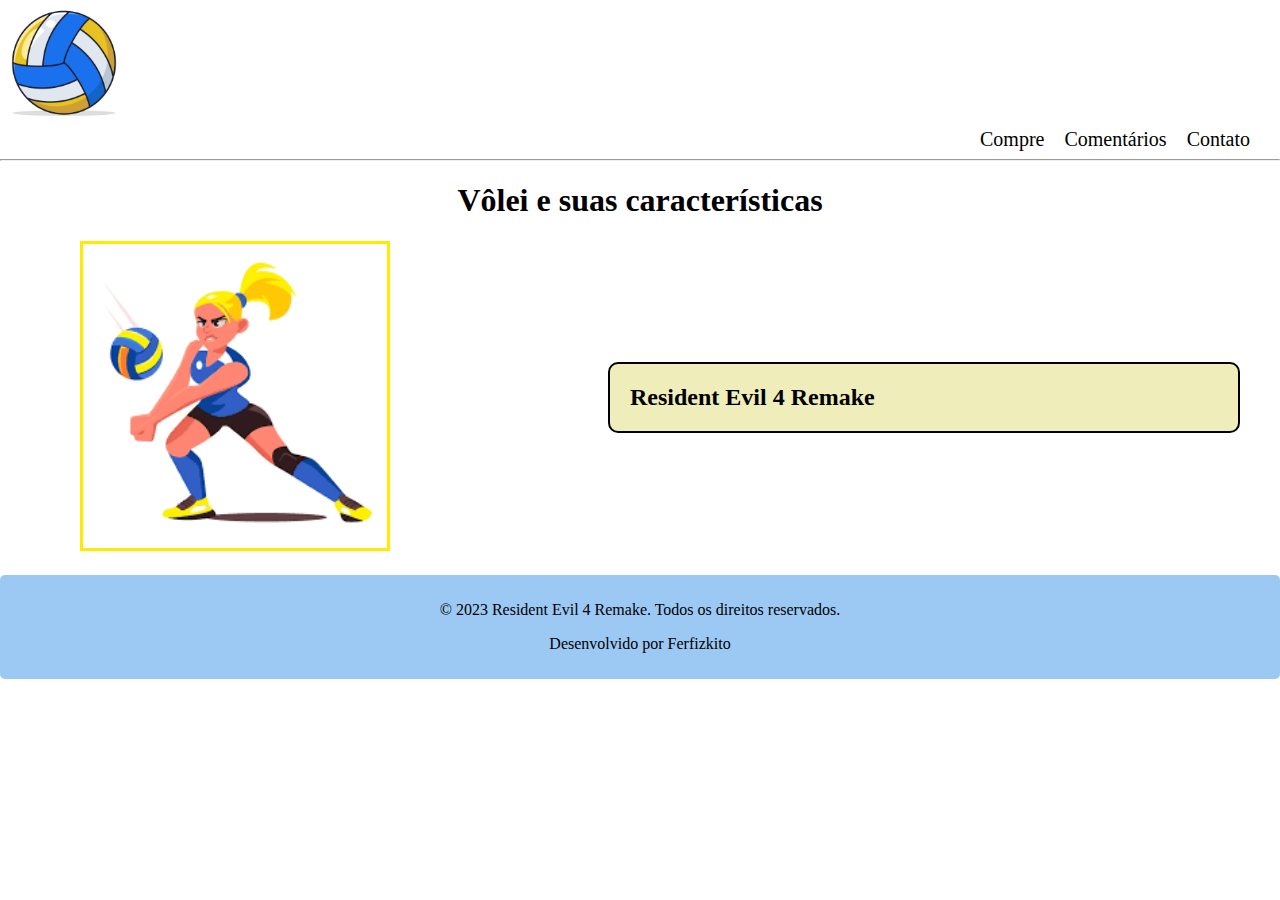
<file: index.html>
<!DOCTYPE html>
<html lang="pt-br">
<head>
    <meta charset="UTF-8">
    <meta name="viewport" content="width=device-width, initial-scale=1.0">
    <link rel="stylesheet" href="style.css">
    <title>Vôlei</title>
    <link rel="icon" href="img/loguinho.avif" type="image/png">
    
</head>
<body>

    <header>
        <div class="header">
            <img src="img/loguinho.avif" alt="Ícone" id="icon">
        </div>

        <nav>
            <ul>
                <li>
                    <a href="#home">Compre</a>
                </li>
                <li>
                    <a href="#about">Comentários</a>
                </li>
                <li>
                    <a href="#contact">Contato</a>
                </li>
            </ul>
        </nav>
    
    </header>
    <hr>
    

<center>
    
    <h1>Vôlei e suas características</h1>

</center>

    <section>
        <div class="conteudo">

            <div class="contem">

                <img src="img/minininha.png" alt="IMAGEM DE UMA MENINA JOGANDO Vôlei
                " id="capa">

            </div>

            <div class="container">

                <h2>Resident Evil 4 Remake</h2>

                

            </div>

        </div>

    </section>

    <center>
    <footer> 
        <div class="footer">
            <p>&copy; 2023 Resident Evil 4 Remake. Todos os direitos reservados.</p>
            <p>Desenvolvido por Ferfizkito</p>
        </div>
    </footer>
    </center>

</body>
</html>
</file>
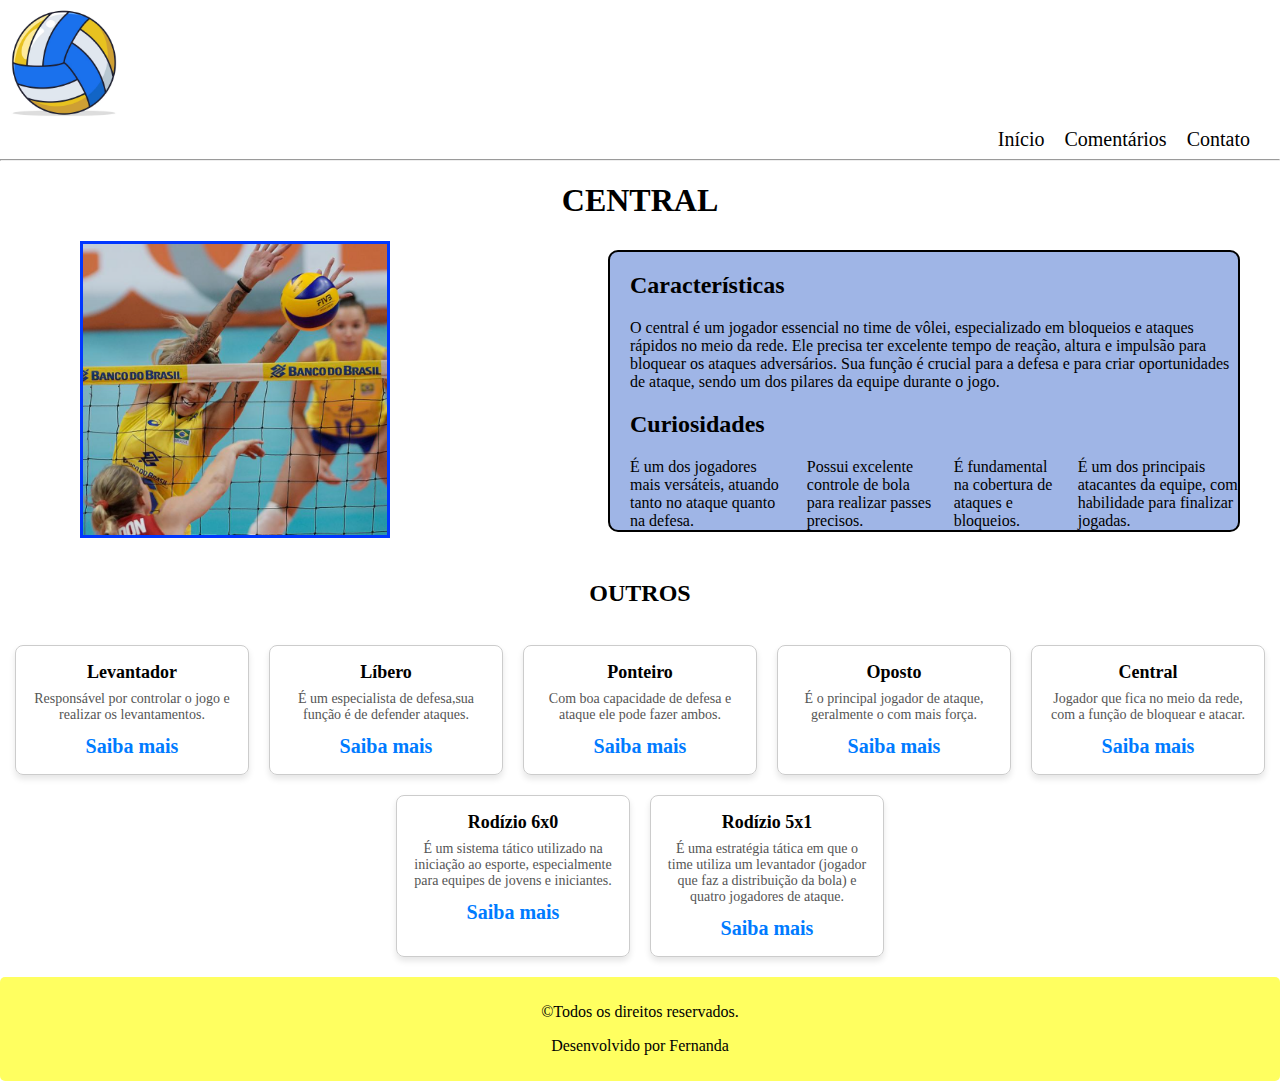
<file: central.html>
<!DOCTYPE html>
<html lang="pt-br">
<head>
    <meta charset="UTF-8">
    <meta name="viewport" content="width=device-width, initial-scale=1.0">
    <link rel="stylesheet" href="style.css">
    <title>Vôlei</title>
    <link rel="icon" href="img/loguinho.avif" type="image/png">
    
</head>
<body>

    <header>
        <div class="header">
            <img src="img/loguinho.avif" alt="Ícone" id="icon">
        </div>

        <nav>
            <ul>
                <li>
                    <a href="index.html">Início</a>
                </li>
                <li>
                    <a href="comentarios.html">Comentários</a>
                </li>
                <li>
                    <a href="contato.html">Contato</a>
                </li>
            </ul>
        </nav>
    
    </header>
    <hr>
    

<center>
    
    <h1>CENTRAL</h1>


</center>

    <section>
        <div class="conteudo">

            <div class="contem">

                <img src="img/Captura de tela 2025-05-05 201643.png" alt="IMAGEM DE UMA MENINA JOGANDO Vôlei
                " id="capa2">

            </div>

            <div class="container2">

                <h2>Características</h2>

                <p>O central é um jogador essencial no time de vôlei, especializado em bloqueios e ataques rápidos no meio da rede. Ele precisa ter excelente tempo de reação, altura e impulsão para bloquear os ataques adversários. Sua função é crucial para a defesa e para criar oportunidades de ataque, sendo um dos pilares da equipe durante o jogo.</p>
                <h2>Curiosidades</h2>

                <ul>

                    <li>É um dos jogadores mais versáteis, atuando tanto no ataque quanto na defesa.</li>
                    <li>Possui excelente controle de bola para realizar passes precisos.</li>
                    <li>É fundamental na cobertura de ataques e bloqueios.</li>
                    <li>É um dos principais atacantes da equipe, com habilidade para finalizar jogadas.</li>

                    
                </ul>
            </div>

        </div>
        <br>
    </section>


    <center>
            <h2>OUTROS</h2>
</center>
<br>
        <div class="cards-container">
            <div class="card">
                <h3>Levantador</h3>
                <p>Responsável por controlar o jogo e realizar os levantamentos.</p>
                <a href="levantador.html" class="saiba-mais">Saiba mais</a>
            </div>
            <div class="card">
                <h3>Líbero</h3>
                <p>É um especialista de defesa,sua função é de defender ataques.</p>
                <a href="libero.html" class="saiba-mais">Saiba mais</a>
            </div>
            <div class="card">
                <h3>Ponteiro</h3>
                <p>Com boa capacidade de defesa e ataque ele pode fazer ambos.</p>
                <a href="ponteiro.html" class="saiba-mais">Saiba mais</a>
            </div>
            <div class="card">
                <h3>Oposto</h3>
                <p>É o principal jogador de ataque, geralmente o com mais força.</p>
                <a href="oposto.html" class="saiba-mais">Saiba mais</a>
            </div>
            <div class="card">
                <h3>Central</h3>
                <p>Jogador que fica no meio da rede, com a função de bloquear e atacar.</p>
                <a href="central.html" class="saiba-mais">Saiba mais</a>
            </div>
            <div class="card">
                <h3>Rodízio 6x0</h3>
                <p>É um sistema tático utilizado na iniciação ao esporte, especialmente para equipes de jovens e iniciantes.</p>
                <a href="rodizio1.html" class="saiba-mais">Saiba mais</a>
            </div>
            <div class="card">
                <h3>Rodízio 5x1</h3>
                <p>É uma estratégia tática em que o time utiliza um levantador (jogador que faz a distribuição da bola) e quatro jogadores de ataque.</p>
                <a href="rodizio2.html" class="saiba-mais">Saiba mais</a>
            </div>
        </div>



    <center>
    <footer id="footer2"> 
        <div class="footer">
            <p>&copy;Todos os direitos reservados.</p>
            <p>Desenvolvido por Fernanda</p>
        </div>
    </footer>
    </center>

</body>
</html>
</file>
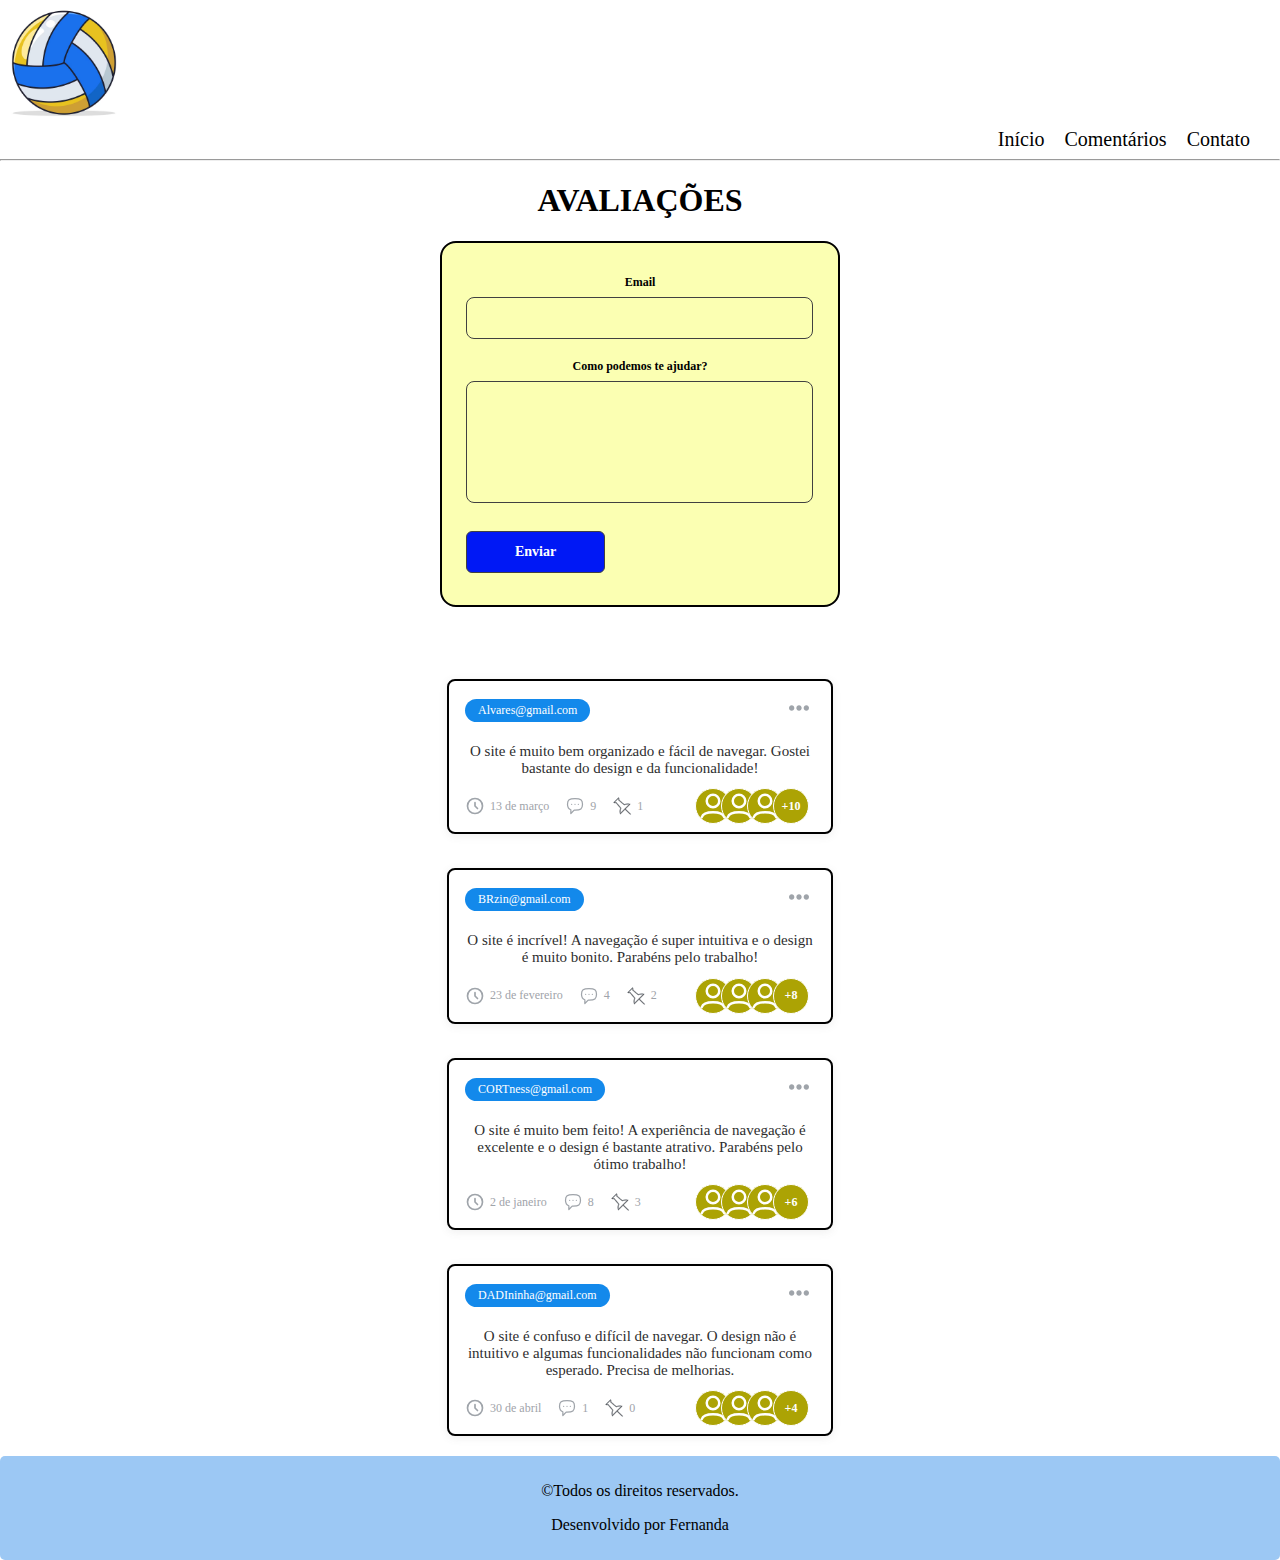
<file: comentarios.html>
<!DOCTYPE html>
<html lang="pt-br">
<head>
    <meta charset="UTF-8">
    <meta name="viewport" content="width=device-width, initial-scale=1.0">
    <link rel="stylesheet" href="style.css">
    <title>Vôlei</title>
    <link rel="icon" href="img/loguinho.avif" type="image/png">
    
</head>
<body>

    <header>
        <div class="header">
            <img src="img/loguinho.avif" alt="Ícone" id="icon">
        </div>

        <nav>
            <ul>
                <li>
                    <a href="index.html">Início</a>
                </li>
                <li>
                    <a href="comentarios.html">Comentários</a>
                </li>
                <li>
                    <a href="#contact">Contato</a>
                </li>
            </ul>
        </nav>
    
    </header>
    <hr>
    

<center>
    
    <h1>AVALIAÇÕES</h1>


    <div class="form-container">
      <form class="form">
        <div class="form-group">
          <label for="email">Email</label>
          <input type="text" id="email" name="email" required="">
        </div>
        <div class="form-group">
          <label for="textarea">Como podemos te ajudar?</label>
          <textarea name="textarea" id="textarea" rows="10" cols="50" required="">          </textarea>
        </div>
        <button class="form-submit-btn" type="submit">Enviar</button>
      </form>
    </div>

<br><br><br><br>

<div class="task" draggable="true">
  <div class="tags">
    <span class="tag">Alvares@gmail.com</span>
    <button class="options">
      <svg xml:space="preserve" viewBox="0 0 41.915 41.916" xmlns:xlink="http://www.w3.org/1999/xlink" xmlns="http://www.w3.org/2000/svg" id="Capa_1" version="1.1" fill="#000000"><g stroke-width="0" id="SVGRepo_bgCarrier"></g><g stroke-linejoin="round" stroke-linecap="round" id="SVGRepo_tracerCarrier"></g><g id="SVGRepo_iconCarrier"> <g> <g> <path d="M11.214,20.956c0,3.091-2.509,5.589-5.607,5.589C2.51,26.544,0,24.046,0,20.956c0-3.082,2.511-5.585,5.607-5.585 C8.705,15.371,11.214,17.874,11.214,20.956z"></path> <path d="M26.564,20.956c0,3.091-2.509,5.589-5.606,5.589c-3.097,0-5.607-2.498-5.607-5.589c0-3.082,2.511-5.585,5.607-5.585 C24.056,15.371,26.564,17.874,26.564,20.956z"></path> <path d="M41.915,20.956c0,3.091-2.509,5.589-5.607,5.589c-3.097,0-5.606-2.498-5.606-5.589c0-3.082,2.511-5.585,5.606-5.585 C39.406,15.371,41.915,17.874,41.915,20.956z"></path> </g> </g> </g></svg>
    </button>
  </div>
<p>O site é muito bem organizado e fácil de navegar. Gostei bastante do design e da funcionalidade!</p>
  <div class="stats">
    <div>
      <div><svg xmlns="http://www.w3.org/2000/svg" fill="none" viewBox="0 0 24 24"><g stroke-width="0" id="SVGRepo_bgCarrier"></g><g stroke-linejoin="round" stroke-linecap="round" id="SVGRepo_tracerCarrier"></g><g id="SVGRepo_iconCarrier"> <path stroke-linecap="round" stroke-width="2" d="M12 8V12L15 15"></path> <circle stroke-width="2" r="9" cy="12" cx="12"></circle> </g></svg>13 de março</div>
      <div><svg xmlns="http://www.w3.org/2000/svg" fill="none" viewBox="0 0 24 24"><g stroke-width="0" id="SVGRepo_bgCarrier"></g><g stroke-linejoin="round" stroke-linecap="round" id="SVGRepo_tracerCarrier"></g><g id="SVGRepo_iconCarrier"> <path stroke-linejoin="round" stroke-linecap="round" stroke-width="1.5" d="M16 10H16.01M12 10H12.01M8 10H8.01M3 10C3 4.64706 5.11765 3 12 3C18.8824 3 21 4.64706 21 10C21 15.3529 18.8824 17 12 17C11.6592 17 11.3301 16.996 11.0124 16.9876L7 21V16.4939C4.0328 15.6692 3 13.7383 3 10Z"></path> </g></svg>9</div>
      <div><svg fill="#000000" xmlns:xlink="http://www.w3.org/1999/xlink" xmlns="http://www.w3.org/2000/svg" version="1.1" viewBox="-2.5 0 32 32"><g stroke-width="0" id="SVGRepo_bgCarrier"></g><g stroke-linejoin="round" stroke-linecap="round" id="SVGRepo_tracerCarrier"></g><g id="SVGRepo_iconCarrier"> <g id="icomoon-ignore"> </g> <path fill="#000000" d="M0 10.284l0.505 0.36c0.089 0.064 0.92 0.621 2.604 0.621 0.27 0 0.55-0.015 0.836-0.044 3.752 4.346 6.411 7.472 7.060 8.299-1.227 2.735-1.42 5.808-0.537 8.686l0.256 0.834 7.63-7.631 8.309 8.309 0.742-0.742-8.309-8.309 7.631-7.631-0.834-0.255c-2.829-0.868-5.986-0.672-8.686 0.537-0.825-0.648-3.942-3.3-8.28-7.044 0.11-0.669 0.23-2.183-0.575-3.441l-0.352-0.549-8.001 8.001zM1.729 10.039l6.032-6.033c0.385 1.122 0.090 2.319 0.086 2.334l-0.080 0.314 0.245 0.214c7.409 6.398 8.631 7.39 8.992 7.546l-0.002 0.006 0.195 0.058 0.185-0.087c2.257-1.079 4.903-1.378 7.343-0.836l-13.482 13.481c-0.55-2.47-0.262-5.045 0.837-7.342l0.104-0.218-0.098-0.221-0.031 0.013c-0.322-0.632-1.831-2.38-7.498-8.944l-0.185-0.215-0.282 0.038c-0.338 0.045-0.668 0.069-0.981 0.069-0.595 0-1.053-0.083-1.38-0.176z"> </path> </g></svg>1</div>
    </div>
    <div class="viewer">
      <span><svg xmlns="http://www.w3.org/2000/svg" fill="none" viewBox="0 0 24 24"><g stroke-width="0" id="SVGRepo_bgCarrier"></g><g stroke-linejoin="round" stroke-linecap="round" id="SVGRepo_tracerCarrier"></g><g id="SVGRepo_iconCarrier"> <path stroke-width="2" stroke="#ffffff" d="M17 8C17 10.7614 14.7614 13 12 13C9.23858 13 7 10.7614 7 8C7 5.23858 9.23858 3 12 3C14.7614 3 17 5.23858 17 8Z"></path> <path stroke-linecap="round" stroke-width="2" stroke="#ffffff" d="M3 21C3.95728 17.9237 6.41998 17 12 17C17.58 17 20.0427 17.9237 21 21"></path> </g></svg></span>
      <span><svg xmlns="http://www.w3.org/2000/svg" fill="none" viewBox="0 0 24 24"><g stroke-width="0" id="SVGRepo_bgCarrier"></g><g stroke-linejoin="round" stroke-linecap="round" id="SVGRepo_tracerCarrier"></g><g id="SVGRepo_iconCarrier"> <path stroke-width="2" stroke="#ffffff" d="M17 8C17 10.7614 14.7614 13 12 13C9.23858 13 7 10.7614 7 8C7 5.23858 9.23858 3 12 3C14.7614 3 17 5.23858 17 8Z"></path> <path stroke-linecap="round" stroke-width="2" stroke="#ffffff" d="M3 21C3.95728 17.9237 6.41998 17 12 17C17.58 17 20.0427 17.9237 21 21"></path> </g></svg></span>
      <span><svg xmlns="http://www.w3.org/2000/svg" fill="none" viewBox="0 0 24 24"><g stroke-width="0" id="SVGRepo_bgCarrier"></g><g stroke-linejoin="round" stroke-linecap="round" id="SVGRepo_tracerCarrier"></g><g id="SVGRepo_iconCarrier"> <path stroke-width="2" stroke="#ffffff" d="M17 8C17 10.7614 14.7614 13 12 13C9.23858 13 7 10.7614 7 8C7 5.23858 9.23858 3 12 3C14.7614 3 17 5.23858 17 8Z"></path> <path stroke-linecap="round" stroke-width="2" stroke="#ffffff" d="M3 21C3.95728 17.9237 6.41998 17 12 17C17.58 17 20.0427 17.9237 21 21"></path> </g></svg></span>
      <span>+10</span>
  </div>
  </div>
  
</div>

<br>

<div class="task" draggable="true">
  <div class="tags">
    <span class="tag">BRzin@gmail.com</span>
    <button class="options">
      <svg xml:space="preserve" viewBox="0 0 41.915 41.916" xmlns:xlink="http://www.w3.org/1999/xlink" xmlns="http://www.w3.org/2000/svg" id="Capa_1" version="1.1" fill="#000000"><g stroke-width="0" id="SVGRepo_bgCarrier"></g><g stroke-linejoin="round" stroke-linecap="round" id="SVGRepo_tracerCarrier"></g><g id="SVGRepo_iconCarrier"> <g> <g> <path d="M11.214,20.956c0,3.091-2.509,5.589-5.607,5.589C2.51,26.544,0,24.046,0,20.956c0-3.082,2.511-5.585,5.607-5.585 C8.705,15.371,11.214,17.874,11.214,20.956z"></path> <path d="M26.564,20.956c0,3.091-2.509,5.589-5.606,5.589c-3.097,0-5.607-2.498-5.607-5.589c0-3.082,2.511-5.585,5.607-5.585 C24.056,15.371,26.564,17.874,26.564,20.956z"></path> <path d="M41.915,20.956c0,3.091-2.509,5.589-5.607,5.589c-3.097,0-5.606-2.498-5.606-5.589c0-3.082,2.511-5.585,5.606-5.585 C39.406,15.371,41.915,17.874,41.915,20.956z"></path> </g> </g> </g></svg>
    </button>
  </div>
<p>O site é incrível! A navegação é super intuitiva e o design é muito bonito. Parabéns pelo trabalho!</p>
  <div class="stats">
    <div>
      <div><svg xmlns="http://www.w3.org/2000/svg" fill="none" viewBox="0 0 24 24"><g stroke-width="0" id="SVGRepo_bgCarrier"></g><g stroke-linejoin="round" stroke-linecap="round" id="SVGRepo_tracerCarrier"></g><g id="SVGRepo_iconCarrier"> <path stroke-linecap="round" stroke-width="2" d="M12 8V12L15 15"></path> <circle stroke-width="2" r="9" cy="12" cx="12"></circle> </g></svg>23 de fevereiro</div>
      <div><svg xmlns="http://www.w3.org/2000/svg" fill="none" viewBox="0 0 24 24"><g stroke-width="0" id="SVGRepo_bgCarrier"></g><g stroke-linejoin="round" stroke-linecap="round" id="SVGRepo_tracerCarrier"></g><g id="SVGRepo_iconCarrier"> <path stroke-linejoin="round" stroke-linecap="round" stroke-width="1.5" d="M16 10H16.01M12 10H12.01M8 10H8.01M3 10C3 4.64706 5.11765 3 12 3C18.8824 3 21 4.64706 21 10C21 15.3529 18.8824 17 12 17C11.6592 17 11.3301 16.996 11.0124 16.9876L7 21V16.4939C4.0328 15.6692 3 13.7383 3 10Z"></path> </g></svg>4</div>
      <div><svg fill="#000000" xmlns:xlink="http://www.w3.org/1999/xlink" xmlns="http://www.w3.org/2000/svg" version="1.1" viewBox="-2.5 0 32 32"><g stroke-width="0" id="SVGRepo_bgCarrier"></g><g stroke-linejoin="round" stroke-linecap="round" id="SVGRepo_tracerCarrier"></g><g id="SVGRepo_iconCarrier"> <g id="icomoon-ignore"> </g> <path fill="#000000" d="M0 10.284l0.505 0.36c0.089 0.064 0.92 0.621 2.604 0.621 0.27 0 0.55-0.015 0.836-0.044 3.752 4.346 6.411 7.472 7.060 8.299-1.227 2.735-1.42 5.808-0.537 8.686l0.256 0.834 7.63-7.631 8.309 8.309 0.742-0.742-8.309-8.309 7.631-7.631-0.834-0.255c-2.829-0.868-5.986-0.672-8.686 0.537-0.825-0.648-3.942-3.3-8.28-7.044 0.11-0.669 0.23-2.183-0.575-3.441l-0.352-0.549-8.001 8.001zM1.729 10.039l6.032-6.033c0.385 1.122 0.090 2.319 0.086 2.334l-0.080 0.314 0.245 0.214c7.409 6.398 8.631 7.39 8.992 7.546l-0.002 0.006 0.195 0.058 0.185-0.087c2.257-1.079 4.903-1.378 7.343-0.836l-13.482 13.481c-0.55-2.47-0.262-5.045 0.837-7.342l0.104-0.218-0.098-0.221-0.031 0.013c-0.322-0.632-1.831-2.38-7.498-8.944l-0.185-0.215-0.282 0.038c-0.338 0.045-0.668 0.069-0.981 0.069-0.595 0-1.053-0.083-1.38-0.176z"> </path> </g></svg>2</div>
    </div>
    <div class="viewer">
      <span><svg xmlns="http://www.w3.org/2000/svg" fill="none" viewBox="0 0 24 24"><g stroke-width="0" id="SVGRepo_bgCarrier"></g><g stroke-linejoin="round" stroke-linecap="round" id="SVGRepo_tracerCarrier"></g><g id="SVGRepo_iconCarrier"> <path stroke-width="2" stroke="#ffffff" d="M17 8C17 10.7614 14.7614 13 12 13C9.23858 13 7 10.7614 7 8C7 5.23858 9.23858 3 12 3C14.7614 3 17 5.23858 17 8Z"></path> <path stroke-linecap="round" stroke-width="2" stroke="#ffffff" d="M3 21C3.95728 17.9237 6.41998 17 12 17C17.58 17 20.0427 17.9237 21 21"></path> </g></svg></span>
      <span><svg xmlns="http://www.w3.org/2000/svg" fill="none" viewBox="0 0 24 24"><g stroke-width="0" id="SVGRepo_bgCarrier"></g><g stroke-linejoin="round" stroke-linecap="round" id="SVGRepo_tracerCarrier"></g><g id="SVGRepo_iconCarrier"> <path stroke-width="2" stroke="#ffffff" d="M17 8C17 10.7614 14.7614 13 12 13C9.23858 13 7 10.7614 7 8C7 5.23858 9.23858 3 12 3C14.7614 3 17 5.23858 17 8Z"></path> <path stroke-linecap="round" stroke-width="2" stroke="#ffffff" d="M3 21C3.95728 17.9237 6.41998 17 12 17C17.58 17 20.0427 17.9237 21 21"></path> </g></svg></span>
      <span><svg xmlns="http://www.w3.org/2000/svg" fill="none" viewBox="0 0 24 24"><g stroke-width="0" id="SVGRepo_bgCarrier"></g><g stroke-linejoin="round" stroke-linecap="round" id="SVGRepo_tracerCarrier"></g><g id="SVGRepo_iconCarrier"> <path stroke-width="2" stroke="#ffffff" d="M17 8C17 10.7614 14.7614 13 12 13C9.23858 13 7 10.7614 7 8C7 5.23858 9.23858 3 12 3C14.7614 3 17 5.23858 17 8Z"></path> <path stroke-linecap="round" stroke-width="2" stroke="#ffffff" d="M3 21C3.95728 17.9237 6.41998 17 12 17C17.58 17 20.0427 17.9237 21 21"></path> </g></svg></span>
      <span>+8</span>
  </div>
  </div>
  
</div>
<br>



<div class="task" draggable="true">
  <div class="tags">
    <span class="tag">CORTness@gmail.com</span>
    <button class="options">
      <svg xml:space="preserve" viewBox="0 0 41.915 41.916" xmlns:xlink="http://www.w3.org/1999/xlink" xmlns="http://www.w3.org/2000/svg" id="Capa_1" version="1.1" fill="#000000"><g stroke-width="0" id="SVGRepo_bgCarrier"></g><g stroke-linejoin="round" stroke-linecap="round" id="SVGRepo_tracerCarrier"></g><g id="SVGRepo_iconCarrier"> <g> <g> <path d="M11.214,20.956c0,3.091-2.509,5.589-5.607,5.589C2.51,26.544,0,24.046,0,20.956c0-3.082,2.511-5.585,5.607-5.585 C8.705,15.371,11.214,17.874,11.214,20.956z"></path> <path d="M26.564,20.956c0,3.091-2.509,5.589-5.606,5.589c-3.097,0-5.607-2.498-5.607-5.589c0-3.082,2.511-5.585,5.607-5.585 C24.056,15.371,26.564,17.874,26.564,20.956z"></path> <path d="M41.915,20.956c0,3.091-2.509,5.589-5.607,5.589c-3.097,0-5.606-2.498-5.606-5.589c0-3.082,2.511-5.585,5.606-5.585 C39.406,15.371,41.915,17.874,41.915,20.956z"></path> </g> </g> </g></svg>
    </button>
  </div>
<p>O site é muito bem feito! A experiência de navegação é excelente e o design é bastante atrativo. Parabéns pelo ótimo trabalho!</p>
  <div class="stats">
    <div>
      <div><svg xmlns="http://www.w3.org/2000/svg" fill="none" viewBox="0 0 24 24"><g stroke-width="0" id="SVGRepo_bgCarrier"></g><g stroke-linejoin="round" stroke-linecap="round" id="SVGRepo_tracerCarrier"></g><g id="SVGRepo_iconCarrier"> <path stroke-linecap="round" stroke-width="2" d="M12 8V12L15 15"></path> <circle stroke-width="2" r="9" cy="12" cx="12"></circle> </g></svg>2 de janeiro</div>
      <div><svg xmlns="http://www.w3.org/2000/svg" fill="none" viewBox="0 0 24 24"><g stroke-width="0" id="SVGRepo_bgCarrier"></g><g stroke-linejoin="round" stroke-linecap="round" id="SVGRepo_tracerCarrier"></g><g id="SVGRepo_iconCarrier"> <path stroke-linejoin="round" stroke-linecap="round" stroke-width="1.5" d="M16 10H16.01M12 10H12.01M8 10H8.01M3 10C3 4.64706 5.11765 3 12 3C18.8824 3 21 4.64706 21 10C21 15.3529 18.8824 17 12 17C11.6592 17 11.3301 16.996 11.0124 16.9876L7 21V16.4939C4.0328 15.6692 3 13.7383 3 10Z"></path> </g></svg>8</div>
      <div><svg fill="#000000" xmlns:xlink="http://www.w3.org/1999/xlink" xmlns="http://www.w3.org/2000/svg" version="1.1" viewBox="-2.5 0 32 32"><g stroke-width="0" id="SVGRepo_bgCarrier"></g><g stroke-linejoin="round" stroke-linecap="round" id="SVGRepo_tracerCarrier"></g><g id="SVGRepo_iconCarrier"> <g id="icomoon-ignore"> </g> <path fill="#000000" d="M0 10.284l0.505 0.36c0.089 0.064 0.92 0.621 2.604 0.621 0.27 0 0.55-0.015 0.836-0.044 3.752 4.346 6.411 7.472 7.060 8.299-1.227 2.735-1.42 5.808-0.537 8.686l0.256 0.834 7.63-7.631 8.309 8.309 0.742-0.742-8.309-8.309 7.631-7.631-0.834-0.255c-2.829-0.868-5.986-0.672-8.686 0.537-0.825-0.648-3.942-3.3-8.28-7.044 0.11-0.669 0.23-2.183-0.575-3.441l-0.352-0.549-8.001 8.001zM1.729 10.039l6.032-6.033c0.385 1.122 0.090 2.319 0.086 2.334l-0.080 0.314 0.245 0.214c7.409 6.398 8.631 7.39 8.992 7.546l-0.002 0.006 0.195 0.058 0.185-0.087c2.257-1.079 4.903-1.378 7.343-0.836l-13.482 13.481c-0.55-2.47-0.262-5.045 0.837-7.342l0.104-0.218-0.098-0.221-0.031 0.013c-0.322-0.632-1.831-2.38-7.498-8.944l-0.185-0.215-0.282 0.038c-0.338 0.045-0.668 0.069-0.981 0.069-0.595 0-1.053-0.083-1.38-0.176z"> </path> </g></svg>3</div>
    </div>
    <div class="viewer">
      <span><svg xmlns="http://www.w3.org/2000/svg" fill="none" viewBox="0 0 24 24"><g stroke-width="0" id="SVGRepo_bgCarrier"></g><g stroke-linejoin="round" stroke-linecap="round" id="SVGRepo_tracerCarrier"></g><g id="SVGRepo_iconCarrier"> <path stroke-width="2" stroke="#ffffff" d="M17 8C17 10.7614 14.7614 13 12 13C9.23858 13 7 10.7614 7 8C7 5.23858 9.23858 3 12 3C14.7614 3 17 5.23858 17 8Z"></path> <path stroke-linecap="round" stroke-width="2" stroke="#ffffff" d="M3 21C3.95728 17.9237 6.41998 17 12 17C17.58 17 20.0427 17.9237 21 21"></path> </g></svg></span>
      <span><svg xmlns="http://www.w3.org/2000/svg" fill="none" viewBox="0 0 24 24"><g stroke-width="0" id="SVGRepo_bgCarrier"></g><g stroke-linejoin="round" stroke-linecap="round" id="SVGRepo_tracerCarrier"></g><g id="SVGRepo_iconCarrier"> <path stroke-width="2" stroke="#ffffff" d="M17 8C17 10.7614 14.7614 13 12 13C9.23858 13 7 10.7614 7 8C7 5.23858 9.23858 3 12 3C14.7614 3 17 5.23858 17 8Z"></path> <path stroke-linecap="round" stroke-width="2" stroke="#ffffff" d="M3 21C3.95728 17.9237 6.41998 17 12 17C17.58 17 20.0427 17.9237 21 21"></path> </g></svg></span>
      <span><svg xmlns="http://www.w3.org/2000/svg" fill="none" viewBox="0 0 24 24"><g stroke-width="0" id="SVGRepo_bgCarrier"></g><g stroke-linejoin="round" stroke-linecap="round" id="SVGRepo_tracerCarrier"></g><g id="SVGRepo_iconCarrier"> <path stroke-width="2" stroke="#ffffff" d="M17 8C17 10.7614 14.7614 13 12 13C9.23858 13 7 10.7614 7 8C7 5.23858 9.23858 3 12 3C14.7614 3 17 5.23858 17 8Z"></path> <path stroke-linecap="round" stroke-width="2" stroke="#ffffff" d="M3 21C3.95728 17.9237 6.41998 17 12 17C17.58 17 20.0427 17.9237 21 21"></path> </g></svg></span>
      <span>+6</span>
  </div>
  </div>
  
</div>
<br>



<div class="task" draggable="true">
  <div class="tags">
    <span class="tag">DADIninha@gmail.com</span>
    <button class="options">
      <svg xml:space="preserve" viewBox="0 0 41.915 41.916" xmlns:xlink="http://www.w3.org/1999/xlink" xmlns="http://www.w3.org/2000/svg" id="Capa_1" version="1.1" fill="#000000"><g stroke-width="0" id="SVGRepo_bgCarrier"></g><g stroke-linejoin="round" stroke-linecap="round" id="SVGRepo_tracerCarrier"></g><g id="SVGRepo_iconCarrier"> <g> <g> <path d="M11.214,20.956c0,3.091-2.509,5.589-5.607,5.589C2.51,26.544,0,24.046,0,20.956c0-3.082,2.511-5.585,5.607-5.585 C8.705,15.371,11.214,17.874,11.214,20.956z"></path> <path d="M26.564,20.956c0,3.091-2.509,5.589-5.606,5.589c-3.097,0-5.607-2.498-5.607-5.589c0-3.082,2.511-5.585,5.607-5.585 C24.056,15.371,26.564,17.874,26.564,20.956z"></path> <path d="M41.915,20.956c0,3.091-2.509,5.589-5.607,5.589c-3.097,0-5.606-2.498-5.606-5.589c0-3.082,2.511-5.585,5.606-5.585 C39.406,15.371,41.915,17.874,41.915,20.956z"></path> </g> </g> </g></svg>
    </button>
  </div>
<p>O site é confuso e difícil de navegar. O design não é intuitivo e algumas funcionalidades não funcionam como esperado. Precisa de melhorias.</p>
  <div class="stats">
    <div>
      <div><svg xmlns="http://www.w3.org/2000/svg" fill="none" viewBox="0 0 24 24"><g stroke-width="0" id="SVGRepo_bgCarrier"></g><g stroke-linejoin="round" stroke-linecap="round" id="SVGRepo_tracerCarrier"></g><g id="SVGRepo_iconCarrier"> <path stroke-linecap="round" stroke-width="2" d="M12 8V12L15 15"></path> <circle stroke-width="2" r="9" cy="12" cx="12"></circle> </g></svg>30 de abril</div>
      <div><svg xmlns="http://www.w3.org/2000/svg" fill="none" viewBox="0 0 24 24"><g stroke-width="0" id="SVGRepo_bgCarrier"></g><g stroke-linejoin="round" stroke-linecap="round" id="SVGRepo_tracerCarrier"></g><g id="SVGRepo_iconCarrier"> <path stroke-linejoin="round" stroke-linecap="round" stroke-width="1.5" d="M16 10H16.01M12 10H12.01M8 10H8.01M3 10C3 4.64706 5.11765 3 12 3C18.8824 3 21 4.64706 21 10C21 15.3529 18.8824 17 12 17C11.6592 17 11.3301 16.996 11.0124 16.9876L7 21V16.4939C4.0328 15.6692 3 13.7383 3 10Z"></path> </g></svg>1</div>
      <div><svg fill="#000000" xmlns:xlink="http://www.w3.org/1999/xlink" xmlns="http://www.w3.org/2000/svg" version="1.1" viewBox="-2.5 0 32 32"><g stroke-width="0" id="SVGRepo_bgCarrier"></g><g stroke-linejoin="round" stroke-linecap="round" id="SVGRepo_tracerCarrier"></g><g id="SVGRepo_iconCarrier"> <g id="icomoon-ignore"> </g> <path fill="#000000" d="M0 10.284l0.505 0.36c0.089 0.064 0.92 0.621 2.604 0.621 0.27 0 0.55-0.015 0.836-0.044 3.752 4.346 6.411 7.472 7.060 8.299-1.227 2.735-1.42 5.808-0.537 8.686l0.256 0.834 7.63-7.631 8.309 8.309 0.742-0.742-8.309-8.309 7.631-7.631-0.834-0.255c-2.829-0.868-5.986-0.672-8.686 0.537-0.825-0.648-3.942-3.3-8.28-7.044 0.11-0.669 0.23-2.183-0.575-3.441l-0.352-0.549-8.001 8.001zM1.729 10.039l6.032-6.033c0.385 1.122 0.090 2.319 0.086 2.334l-0.080 0.314 0.245 0.214c7.409 6.398 8.631 7.39 8.992 7.546l-0.002 0.006 0.195 0.058 0.185-0.087c2.257-1.079 4.903-1.378 7.343-0.836l-13.482 13.481c-0.55-2.47-0.262-5.045 0.837-7.342l0.104-0.218-0.098-0.221-0.031 0.013c-0.322-0.632-1.831-2.38-7.498-8.944l-0.185-0.215-0.282 0.038c-0.338 0.045-0.668 0.069-0.981 0.069-0.595 0-1.053-0.083-1.38-0.176z"> </path> </g></svg>0</div>
    </div>
    <div class="viewer">
      <span><svg xmlns="http://www.w3.org/2000/svg" fill="none" viewBox="0 0 24 24"><g stroke-width="0" id="SVGRepo_bgCarrier"></g><g stroke-linejoin="round" stroke-linecap="round" id="SVGRepo_tracerCarrier"></g><g id="SVGRepo_iconCarrier"> <path stroke-width="2" stroke="#ffffff" d="M17 8C17 10.7614 14.7614 13 12 13C9.23858 13 7 10.7614 7 8C7 5.23858 9.23858 3 12 3C14.7614 3 17 5.23858 17 8Z"></path> <path stroke-linecap="round" stroke-width="2" stroke="#ffffff" d="M3 21C3.95728 17.9237 6.41998 17 12 17C17.58 17 20.0427 17.9237 21 21"></path> </g></svg></span>
      <span><svg xmlns="http://www.w3.org/2000/svg" fill="none" viewBox="0 0 24 24"><g stroke-width="0" id="SVGRepo_bgCarrier"></g><g stroke-linejoin="round" stroke-linecap="round" id="SVGRepo_tracerCarrier"></g><g id="SVGRepo_iconCarrier"> <path stroke-width="2" stroke="#ffffff" d="M17 8C17 10.7614 14.7614 13 12 13C9.23858 13 7 10.7614 7 8C7 5.23858 9.23858 3 12 3C14.7614 3 17 5.23858 17 8Z"></path> <path stroke-linecap="round" stroke-width="2" stroke="#ffffff" d="M3 21C3.95728 17.9237 6.41998 17 12 17C17.58 17 20.0427 17.9237 21 21"></path> </g></svg></span>
      <span><svg xmlns="http://www.w3.org/2000/svg" fill="none" viewBox="0 0 24 24"><g stroke-width="0" id="SVGRepo_bgCarrier"></g><g stroke-linejoin="round" stroke-linecap="round" id="SVGRepo_tracerCarrier"></g><g id="SVGRepo_iconCarrier"> <path stroke-width="2" stroke="#ffffff" d="M17 8C17 10.7614 14.7614 13 12 13C9.23858 13 7 10.7614 7 8C7 5.23858 9.23858 3 12 3C14.7614 3 17 5.23858 17 8Z"></path> <path stroke-linecap="round" stroke-width="2" stroke="#ffffff" d="M3 21C3.95728 17.9237 6.41998 17 12 17C17.58 17 20.0427 17.9237 21 21"></path> </g></svg></span>
      <span>+4</span>
  </div>
  </div>
  
</div>
</center>

    <center>
    <footer> 
        <div class="footer">
            <p>&copy;Todos os direitos reservados.</p>
            <p>Desenvolvido por Fernanda</p>
        </div>
    </footer>
    </center>

</body>
</html>
</file>
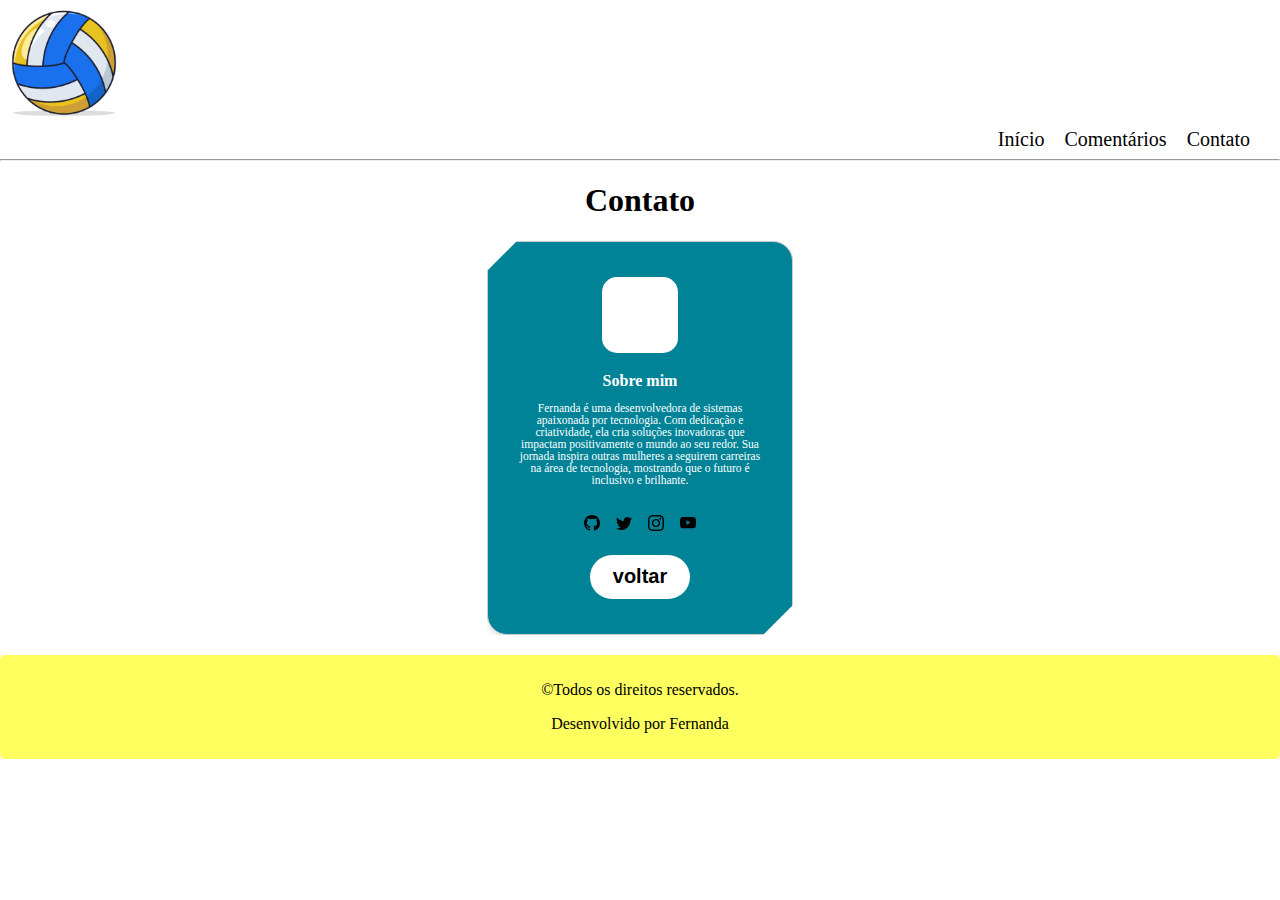
<file: contato.html>
<!DOCTYPE html>
<html lang="pt-br">
<head>
    <meta charset="UTF-8">
    <meta name="viewport" content="width=device-width, initial-scale=1.0">
    <link rel="stylesheet" href="style.css">
    <link rel="stylesheet" href="style2.css">
    <title>Vôlei</title>
    <link rel="icon" href="img/loguinho.avif" type="image/png">
    
</head>
<body>

    <header>
        <div class="header">
            <img src="img/loguinho.avif" alt="Ícone" id="icon">
        </div>

        <nav>
            <ul>
                <li>
                    <a href="index.html">Início</a>
                </li>
                <li>
                    <a href="comentarios.html">Comentários</a>
                </li>
                <li>
                    <a href="#contact">Contato</a>
                </li>
            </ul>
        </nav>
    
    </header>
    <hr>
    

<center>
    
    <h1>Contato</h1>





      <!-- From Uiverse.io by Praashoo7 --> 
<div class="card">
  <div class="img">


    
  </div>
  <span> Sobre mim </span>
  <p class="info">Fernanda é uma desenvolvedora de sistemas apaixonada por tecnologia. Com dedicação e criatividade, ela cria soluções inovadoras que impactam positivamente o mundo ao seu redor. Sua jornada inspira outras mulheres a seguirem carreiras na área de tecnologia, mostrando que o futuro é inclusivo e brilhante.</p>
  <div class="share">
    <a href=""><svg xmlns="http://www.w3.org/2000/svg" width="16" height="16" fill="currentColor" class="bi bi-github" viewBox="0 0 16 16">
    <path d="M8 0C3.58 0 0 3.58 0 8c0 3.54 2.29 6.53 5.47 7.59.4.07.55-.17.55-.38 0-.19-.01-.82-.01-1.49-2.01.37-2.53-.49-2.69-.94-.09-.23-.48-.94-.82-1.13-.28-.15-.68-.52-.01-.53.63-.01 1.08.58 1.23.82.72 1.21 1.87.87 2.33.66.07-.52.28-.87.51-1.07-1.78-.2-3.64-.89-3.64-3.95 0-.87.31-1.59.82-2.15-.08-.2-.36-1.02.08-2.12 0 0 .67-.21 2.2.82.64-.18 1.32-.27 2-.27.68 0 1.36.09 2 .27 1.53-1.04 2.2-.82 2.2-.82.44 1.1.16 1.92.08 2.12.51.56.82 1.27.82 2.15 0 3.07-1.87 3.75-3.65 3.95.29.25.54.73.54 1.48 0 1.07-.01 1.93-.01 2.2 0 .21.15.46.55.38A8.012 8.012 0 0 0 16 8c0-4.42-3.58-8-8-8z"></path>
    </svg></a>
    <a href=""><svg xmlns="http://www.w3.org/2000/svg" width="16" height="16" fill="currentColor" class="bi bi-twitter" viewBox="0 0 16 16">
  <path d="M5.026 15c6.038 0 9.341-5.003 9.341-9.334 0-.14 0-.282-.006-.422A6.685 6.685 0 0 0 16 3.542a6.658 6.658 0 0 1-1.889.518 3.301 3.301 0 0 0 1.447-1.817 6.533 6.533 0 0 1-2.087.793A3.286 3.286 0 0 0 7.875 6.03a9.325 9.325 0 0 1-6.767-3.429 3.289 3.289 0 0 0 1.018 4.382A3.323 3.323 0 0 1 .64 6.575v.045a3.288 3.288 0 0 0 2.632 3.218 3.203 3.203 0 0 1-.865.115 3.23 3.23 0 0 1-.614-.057 3.283 3.283 0 0 0 3.067 2.277A6.588 6.588 0 0 1 .78 13.58a6.32 6.32 0 0 1-.78-.045A9.344 9.344 0 0 0 5.026 15z"></path>
  </svg></a>
    <a href=""><svg xmlns="http://www.w3.org/2000/svg" width="16" height="16" fill="currentColor" class="bi bi-instagram" viewBox="0 0 16 16">
  <path d="M8 0C5.829 0 5.556.01 4.703.048 3.85.088 3.269.222 2.76.42a3.917 3.917 0 0 0-1.417.923A3.927 3.927 0 0 0 .42 2.76C.222 3.268.087 3.85.048 4.7.01 5.555 0 5.827 0 8.001c0 2.172.01 2.444.048 3.297.04.852.174 1.433.372 1.942.205.526.478.972.923 1.417.444.445.89.719 1.416.923.51.198 1.09.333 1.942.372C5.555 15.99 5.827 16 8 16s2.444-.01 3.298-.048c.851-.04 1.434-.174 1.943-.372a3.916 3.916 0 0 0 1.416-.923c.445-.445.718-.891.923-1.417.197-.509.332-1.09.372-1.942C15.99 10.445 16 10.173 16 8s-.01-2.445-.048-3.299c-.04-.851-.175-1.433-.372-1.941a3.926 3.926 0 0 0-.923-1.417A3.911 3.911 0 0 0 13.24.42c-.51-.198-1.092-.333-1.943-.372C10.443.01 10.172 0 7.998 0h.003zm-.717 1.442h.718c2.136 0 2.389.007 3.232.046.78.035 1.204.166 1.486.275.373.145.64.319.92.599.28.28.453.546.598.92.11.281.24.705.275 1.485.039.843.047 1.096.047 3.231s-.008 2.389-.047 3.232c-.035.78-.166 1.203-.275 1.485a2.47 2.47 0 0 1-.599.919c-.28.28-.546.453-.92.598-.28.11-.704.24-1.485.276-.843.038-1.096.047-3.232.047s-2.39-.009-3.233-.047c-.78-.036-1.203-.166-1.485-.276a2.478 2.478 0 0 1-.92-.598 2.48 2.48 0 0 1-.6-.92c-.109-.281-.24-.705-.275-1.485-.038-.843-.046-1.096-.046-3.233 0-2.136.008-2.388.046-3.231.036-.78.166-1.204.276-1.486.145-.373.319-.64.599-.92.28-.28.546-.453.92-.598.282-.11.705-.24 1.485-.276.738-.034 1.024-.044 2.515-.045v.002zm4.988 1.328a.96.96 0 1 0 0 1.92.96.96 0 0 0 0-1.92zm-4.27 1.122a4.109 4.109 0 1 0 0 8.217 4.109 4.109 0 0 0 0-8.217zm0 1.441a2.667 2.667 0 1 1 0 5.334 2.667 2.667 0 0 1 0-5.334z"></path>
  </svg></a>
  <a href=""><svg xmlns="http://www.w3.org/2000/svg" width="16" height="16" fill="currentColor" class="bi bi-youtube" viewBox="0 0 16 16">
  <path d="M8.051 1.999h.089c.822.003 4.987.033 6.11.335a2.01 2.01 0 0 1 1.415 1.42c.101.38.172.883.22 1.402l.01.104.022.26.008.104c.065.914.073 1.77.074 1.957v.075c-.001.194-.01 1.108-.082 2.06l-.008.105-.009.104c-.05.572-.124 1.14-.235 1.558a2.007 2.007 0 0 1-1.415 1.42c-1.16.312-5.569.334-6.18.335h-.142c-.309 0-1.587-.006-2.927-.052l-.17-.006-.087-.004-.171-.007-.171-.007c-1.11-.049-2.167-.128-2.654-.26a2.007 2.007 0 0 1-1.415-1.419c-.111-.417-.185-.986-.235-1.558L.09 9.82l-.008-.104A31.4 31.4 0 0 1 0 7.68v-.123c.002-.215.01-.958.064-1.778l.007-.103.003-.052.008-.104.022-.26.01-.104c.048-.519.119-1.023.22-1.402a2.007 2.007 0 0 1 1.415-1.42c.487-.13 1.544-.21 2.654-.26l.17-.007.172-.006.086-.003.171-.007A99.788 99.788 0 0 1 7.858 2h.193zM6.4 5.209v4.818l4.157-2.408L6.4 5.209z"></path>
  </svg></a>
  </div>
  <button><a href="index.html">voltar</a></button>
</div>
        </center>

    <center>
    <footer id="footer2"> 
        <div class="footer">
            <p>&copy;Todos os direitos reservados.</p>
            <p>Desenvolvido por Fernanda</p>
        </div>
    </footer>
    </center>

</body>
</html>
</file>
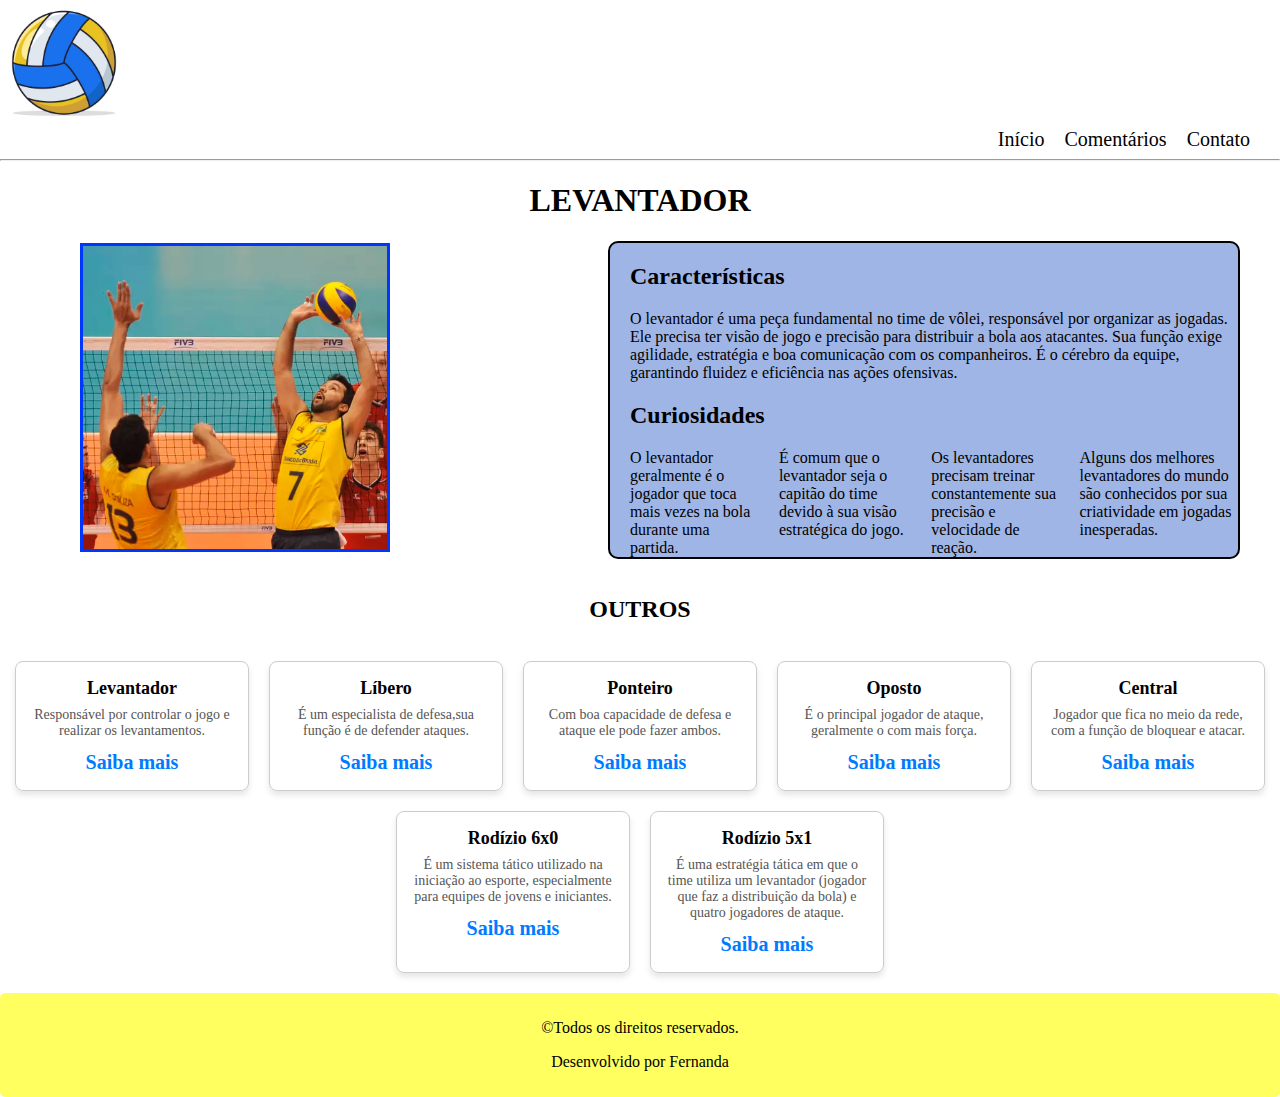
<file: levantador.html>
<!DOCTYPE html>
<html lang="pt-br">
<head>
    <meta charset="UTF-8">
    <meta name="viewport" content="width=device-width, initial-scale=1.0">
    <link rel="stylesheet" href="style.css">
    <title>Vôlei</title>
    <link rel="icon" href="img/loguinho.avif" type="image/png">
    
</head>
<body>

    <header>
        <div class="header">
            <img src="img/loguinho.avif" alt="Ícone" id="icon">
        </div>

        <nav>
            <ul>
                <li>
                    <a href="index.html">Início</a>
                </li>
                <li>
                    <a href="comentarios.html">Comentários</a>
                </li>
                <li>
                    <a href="contato.html">Contato</a>
                </li>
            </ul>
        </nav>
    
    </header>
    <hr>
    

<center>
    
    <h1>LEVANTADOR</h1>


</center>

    <section>
        <div class="conteudo">

            <div class="contem">

                <img src="img/Captura de tela 2025-05-05 190542.png" alt="IMAGEM DE UMA MENINA JOGANDO Vôlei
                " id="capa2">

            </div>

            <div class="container2">

                <h2>Características</h2>

                <p>O levantador é uma peça fundamental no time de vôlei, responsável por organizar as jogadas. Ele precisa ter visão de jogo e precisão para distribuir a bola aos atacantes. Sua função exige agilidade, estratégia e boa comunicação com os companheiros. É o cérebro da equipe, garantindo fluidez e eficiência nas ações ofensivas.</p>
                <h2>Curiosidades</h2>

                <ul>
                    <li>O levantador geralmente é o jogador que toca mais vezes na bola durante uma partida.</li>
                    <li>É comum que o levantador seja o capitão do time devido à sua visão estratégica do jogo.</li>
                    <li>Os levantadores precisam treinar constantemente sua precisão e velocidade de reação.</li>
                    <li>Alguns dos melhores levantadores do mundo são conhecidos por sua criatividade em jogadas inesperadas.</li>
                </ul>
            </div>

        </div>
        <br>
    </section>



    <center>
            <h2>OUTROS</h2>
</center>
<br>
        <div class="cards-container">
            <div class="card">
                <h3>Levantador</h3>
                <p>Responsável por controlar o jogo e realizar os levantamentos.</p>
                <a href="levantador.html" class="saiba-mais">Saiba mais</a>
            </div>
            <div class="card">
                <h3>Líbero</h3>
                <p>É um especialista de defesa,sua função é de defender ataques.</p>
                <a href="libero.html" class="saiba-mais">Saiba mais</a>
            </div>
            <div class="card">
                <h3>Ponteiro</h3>
                <p>Com boa capacidade de defesa e ataque ele pode fazer ambos.</p>
                <a href="ponteiro.html" class="saiba-mais">Saiba mais</a>
            </div>
            <div class="card">
                <h3>Oposto</h3>
                <p>É o principal jogador de ataque, geralmente o com mais força.</p>
                <a href="oposto.html" class="saiba-mais">Saiba mais</a>
            </div>
            <div class="card">
                <h3>Central</h3>
                <p>Jogador que fica no meio da rede, com a função de bloquear e atacar.</p>
                <a href="central.html" class="saiba-mais">Saiba mais</a>
            </div>
            <div class="card">
                <h3>Rodízio 6x0</h3>
                <p>É um sistema tático utilizado na iniciação ao esporte, especialmente para equipes de jovens e iniciantes.</p>
                <a href="rodizio1.html" class="saiba-mais">Saiba mais</a>
            </div>
            <div class="card">
                <h3>Rodízio 5x1</h3>
                <p>É uma estratégia tática em que o time utiliza um levantador (jogador que faz a distribuição da bola) e quatro jogadores de ataque.</p>
                <a href="rodizio2.html" class="saiba-mais">Saiba mais</a>
            </div>
        </div>
        

    <center>
    <footer id="footer2"> 
        <div class="footer">
            <p>&copy;Todos os direitos reservados.</p>
            <p>Desenvolvido por Fernanda</p>
        </div>
    </footer>
    </center>

</body>
</html>
</file>
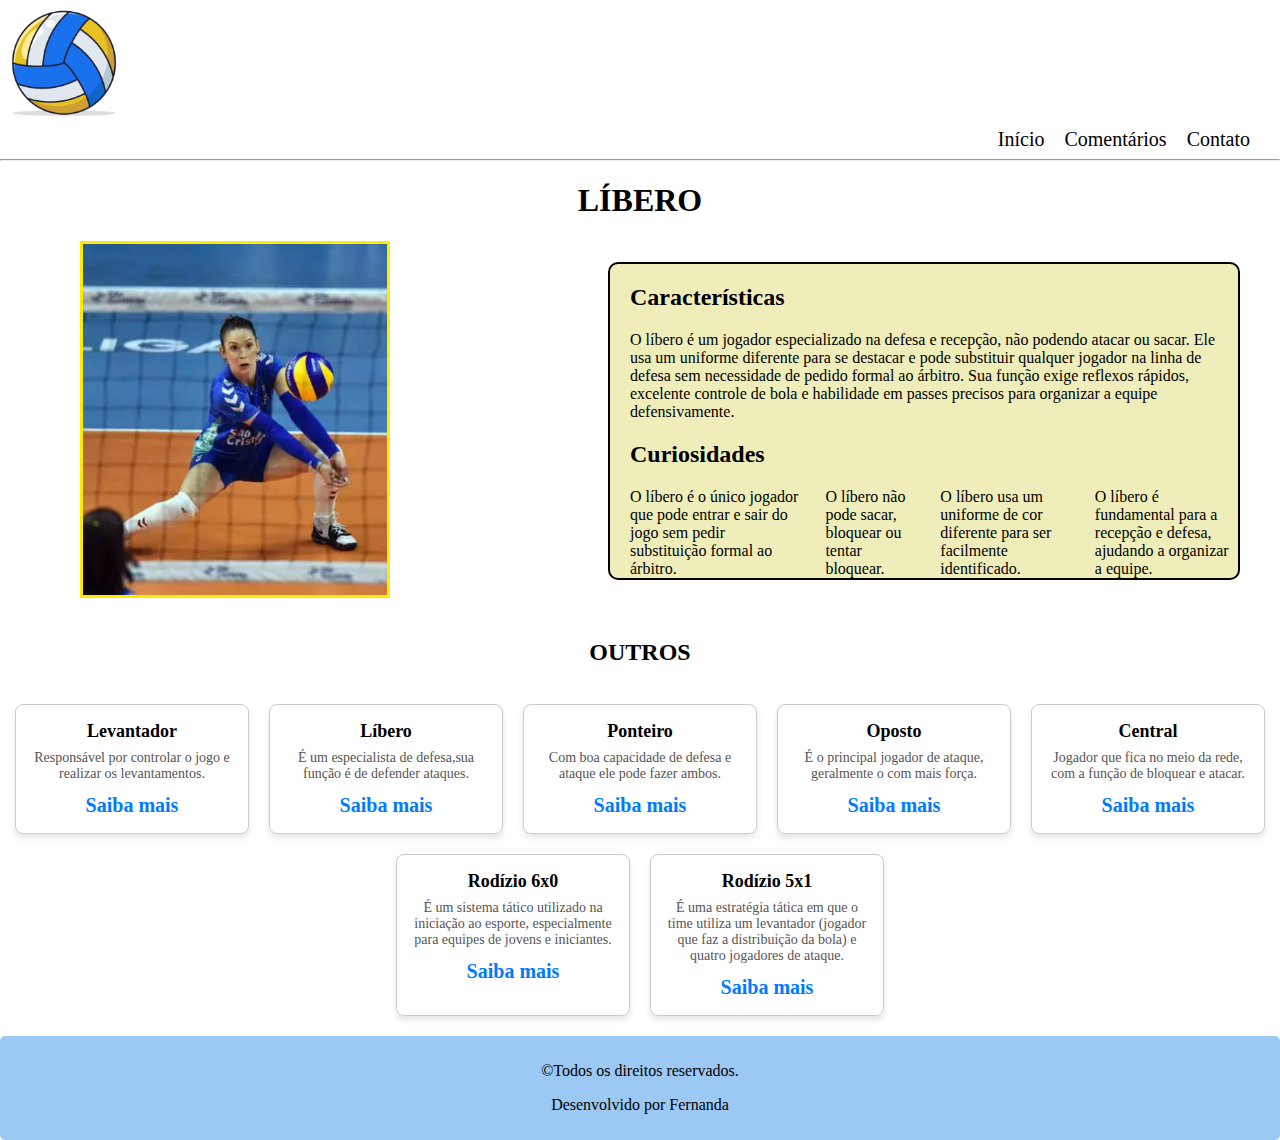
<file: libero.html>
<!DOCTYPE html>
<html lang="pt-br">
<head>
    <meta charset="UTF-8">
    <meta name="viewport" content="width=device-width, initial-scale=1.0">
    <link rel="stylesheet" href="style.css">
    <title>Vôlei</title>
    <link rel="icon" href="img/loguinho.avif" type="image/png">
    
</head>
<body>

    <header>
        <div class="header">
            <img src="img/loguinho.avif" alt="Ícone" id="icon">
        </div>

        <nav>
            <ul>
                <li>
                    <a href="index.html">Início</a>
                </li>
                <li>
                    <a href="comentarios.html">Comentários</a>
                </li>
                <li>
                    <a href="#contact">Contato</a>
                </li>
            </ul>
        </nav>
    
    </header>
    <hr>
    

<center>
    
    <h1>LÍBERO</h1>


</center>

    <section>
        <div class="conteudo">

            <div class="contem">

                <img src="img/Captura de tela 2025-05-05 191901.png" alt="IMAGEM DE UMA MENINA JOGANDO Vôlei
                " id="capa">

            </div>

            <div class="container">

                <h2>Características</h2>

                <p>O líbero é um jogador especializado na defesa e recepção, não podendo atacar ou sacar. Ele usa um uniforme diferente para se destacar e pode substituir qualquer jogador na linha de defesa sem necessidade de pedido formal ao árbitro. Sua função exige reflexos rápidos, excelente controle de bola e habilidade em passes precisos para organizar a equipe defensivamente.</p>
                
                <h2>Curiosidades</h2>

                <ul>
                    <li>O líbero é o único jogador que pode entrar e sair do jogo sem pedir substituição formal ao árbitro.</li>
                    <li>O líbero não pode sacar, bloquear ou tentar bloquear.</li>
                    <li>O líbero usa um uniforme de cor diferente para ser facilmente identificado.</li>
                    <li>O líbero é fundamental para a recepção e defesa, ajudando a organizar a equipe.</li>
                </ul>
            </div>

        </div>
        <br>
    </section>


    <center>
            <h2>OUTROS</h2>
</center>
<br>
        <div class="cards-container">
            <div class="card">
                <h3>Levantador</h3>
                <p>Responsável por controlar o jogo e realizar os levantamentos.</p>
                <a href="levantador.html" class="saiba-mais">Saiba mais</a>
            </div>
            <div class="card">
                <h3>Líbero</h3>
                <p>É um especialista de defesa,sua função é de defender ataques.</p>
                <a href="libero.html" class="saiba-mais">Saiba mais</a>
            </div>
            <div class="card">
                <h3>Ponteiro</h3>
                <p>Com boa capacidade de defesa e ataque ele pode fazer ambos.</p>
                <a href="ponteiro.html" class="saiba-mais">Saiba mais</a>
            </div>
            <div class="card">
                <h3>Oposto</h3>
                <p>É o principal jogador de ataque, geralmente o com mais força.</p>
                <a href="oposto.html" class="saiba-mais">Saiba mais</a>
            </div>
            <div class="card">
                <h3>Central</h3>
                <p>Jogador que fica no meio da rede, com a função de bloquear e atacar.</p>
                <a href="central.html" class="saiba-mais">Saiba mais</a>
            </div>
            <div class="card">
                <h3>Rodízio 6x0</h3>
                <p>É um sistema tático utilizado na iniciação ao esporte, especialmente para equipes de jovens e iniciantes.</p>
                <a href="rodizio1.html" class="saiba-mais">Saiba mais</a>
            </div>
            <div class="card">
                <h3>Rodízio 5x1</h3>
                <p>É uma estratégia tática em que o time utiliza um levantador (jogador que faz a distribuição da bola) e quatro jogadores de ataque.</p>
                <a href="rodizio2.html" class="saiba-mais">Saiba mais</a>
            </div>
        </div>

    <center>
    <footer id="footer"> 
        <div class="footer">
            <p>&copy;Todos os direitos reservados.</p>
            <p>Desenvolvido por Fernanda</p>
        </div>
    </footer>
    </center>

</body>
</html>
</file>
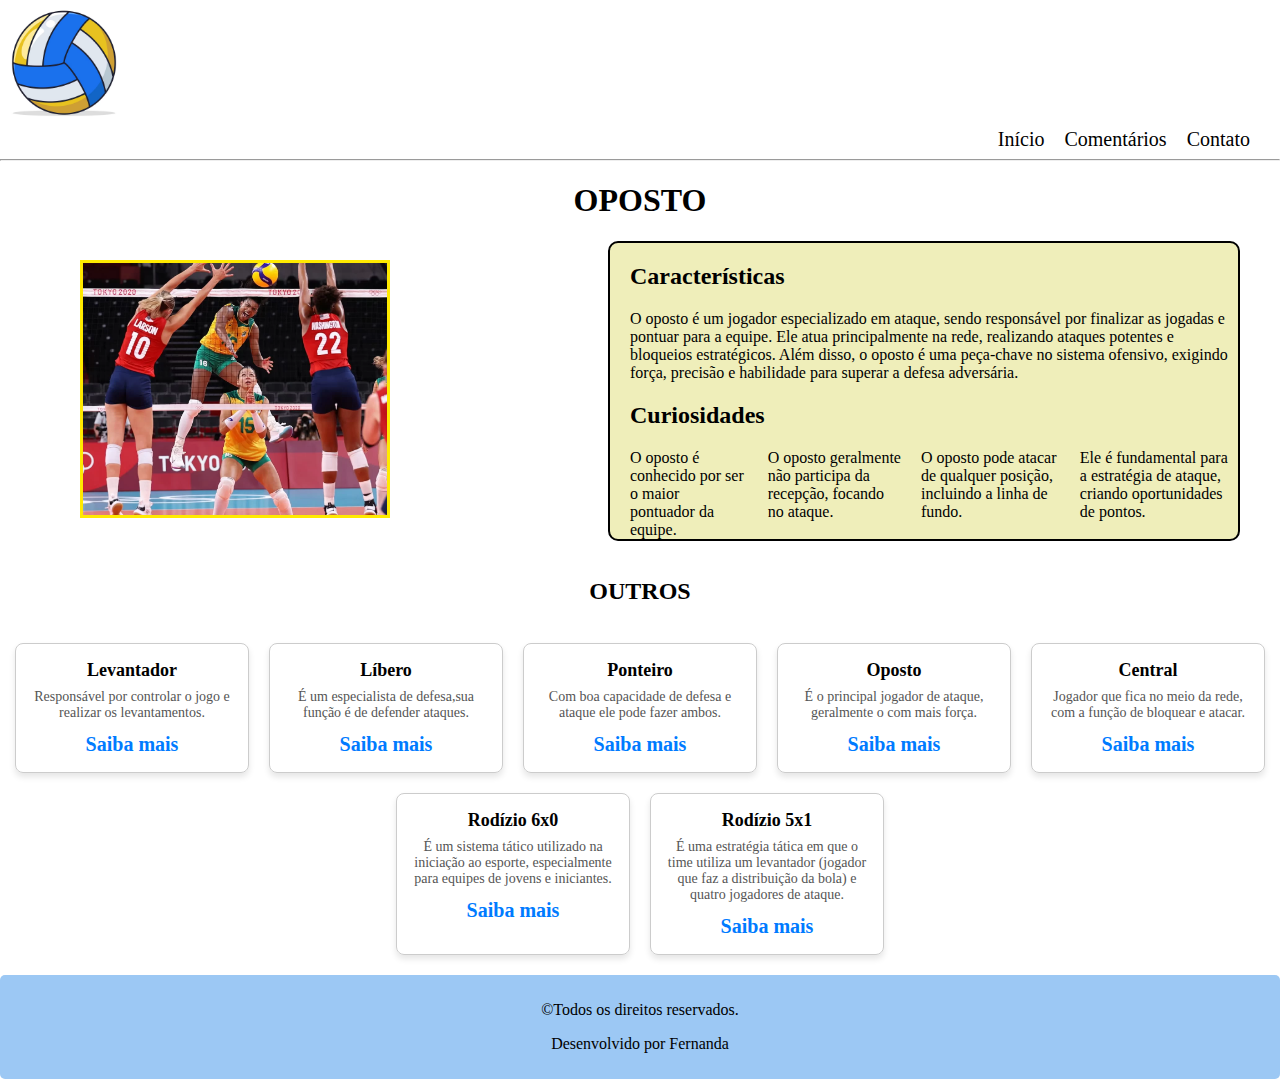
<file: oposto.html>
<!DOCTYPE html>
<html lang="pt-br">
<head>
    <meta charset="UTF-8">
    <meta name="viewport" content="width=device-width, initial-scale=1.0">
    <link rel="stylesheet" href="style.css">
    <title>Vôlei</title>
    <link rel="icon" href="img/loguinho.avif" type="image/png">
    
</head>
<body>

    <header>
        <div class="header">
            <img src="img/loguinho.avif" alt="Ícone" id="icon">
        </div>

        <nav>
            <ul>
                <li>
                    <a href="index.html">Início</a>
                </li>
                <li>
                    <a href="comentarios.html">Comentários</a>
                </li>
                <li>
                    <a href="contato.html">Contato</a>
                </li>
            </ul>
        </nav>
    
    </header>
    <hr>
    

<center>
    
    <h1>OPOSTO</h1>


</center>

    <section>
        <div class="conteudo">

            <div class="contem">

                <img src="img/Captura de tela 2025-05-05 201101.png" alt="IMAGEM DE UMA MENINA JOGANDO Vôlei
                " id="capa">

            </div>

            <div class="container">

                <h2>Características</h2>

                <p>O oposto é um jogador especializado em ataque, sendo responsável por finalizar as jogadas e pontuar para a equipe. Ele atua principalmente na rede, realizando ataques potentes e bloqueios estratégicos. Além disso, o oposto é uma peça-chave no sistema ofensivo, exigindo força, precisão e habilidade para superar a defesa adversária.</p>
                
                <h2>Curiosidades</h2>

                <ul>
                    <li>O oposto é conhecido por ser o maior pontuador da equipe.</li>
                    <li>O oposto geralmente não participa da recepção, focando no ataque.</li>
                    <li>O oposto pode atacar de qualquer posição, incluindo a linha de fundo.</li>
                    <li>Ele é fundamental para a estratégia de ataque, criando oportunidades de pontos.</li>
            </div>

        </div>
        <br>
    </section>


    <center>
            <h2>OUTROS</h2>
</center>
<br>
        <div class="cards-container">
            <div class="card">
                <h3>Levantador</h3>
                <p>Responsável por controlar o jogo e realizar os levantamentos.</p>
                <a href="levantador.html" class="saiba-mais">Saiba mais</a>
            </div>
            <div class="card">
                <h3>Líbero</h3>
                <p>É um especialista de defesa,sua função é de defender ataques.</p>
                <a href="libero.html" class="saiba-mais">Saiba mais</a>
            </div>
            <div class="card">
                <h3>Ponteiro</h3>
                <p>Com boa capacidade de defesa e ataque ele pode fazer ambos.</p>
                <a href="ponteiro.html" class="saiba-mais">Saiba mais</a>
            </div>
            <div class="card">
                <h3>Oposto</h3>
                <p>É o principal jogador de ataque, geralmente o com mais força.</p>
                <a href="oposto.html" class="saiba-mais">Saiba mais</a>
            </div>
            <div class="card">
                <h3>Central</h3>
                <p>Jogador que fica no meio da rede, com a função de bloquear e atacar.</p>
                <a href="central.html" class="saiba-mais">Saiba mais</a>
            </div>
            <div class="card">
                <h3>Rodízio 6x0</h3>
                <p>É um sistema tático utilizado na iniciação ao esporte, especialmente para equipes de jovens e iniciantes.</p>
                <a href="rodizio1.html" class="saiba-mais">Saiba mais</a>
            </div>
            <div class="card">
                <h3>Rodízio 5x1</h3>
                <p>É uma estratégia tática em que o time utiliza um levantador (jogador que faz a distribuição da bola) e quatro jogadores de ataque.</p>
                <a href="rodizio2.html" class="saiba-mais">Saiba mais</a>
            </div>
        </div>

    <center>
    <footer id="footer"> 
        <div class="footer">
            <p>&copy;Todos os direitos reservados.</p>
            <p>Desenvolvido por Fernanda</p>
        </div>
    </footer>
    </center>

</body>
</html>
</file>
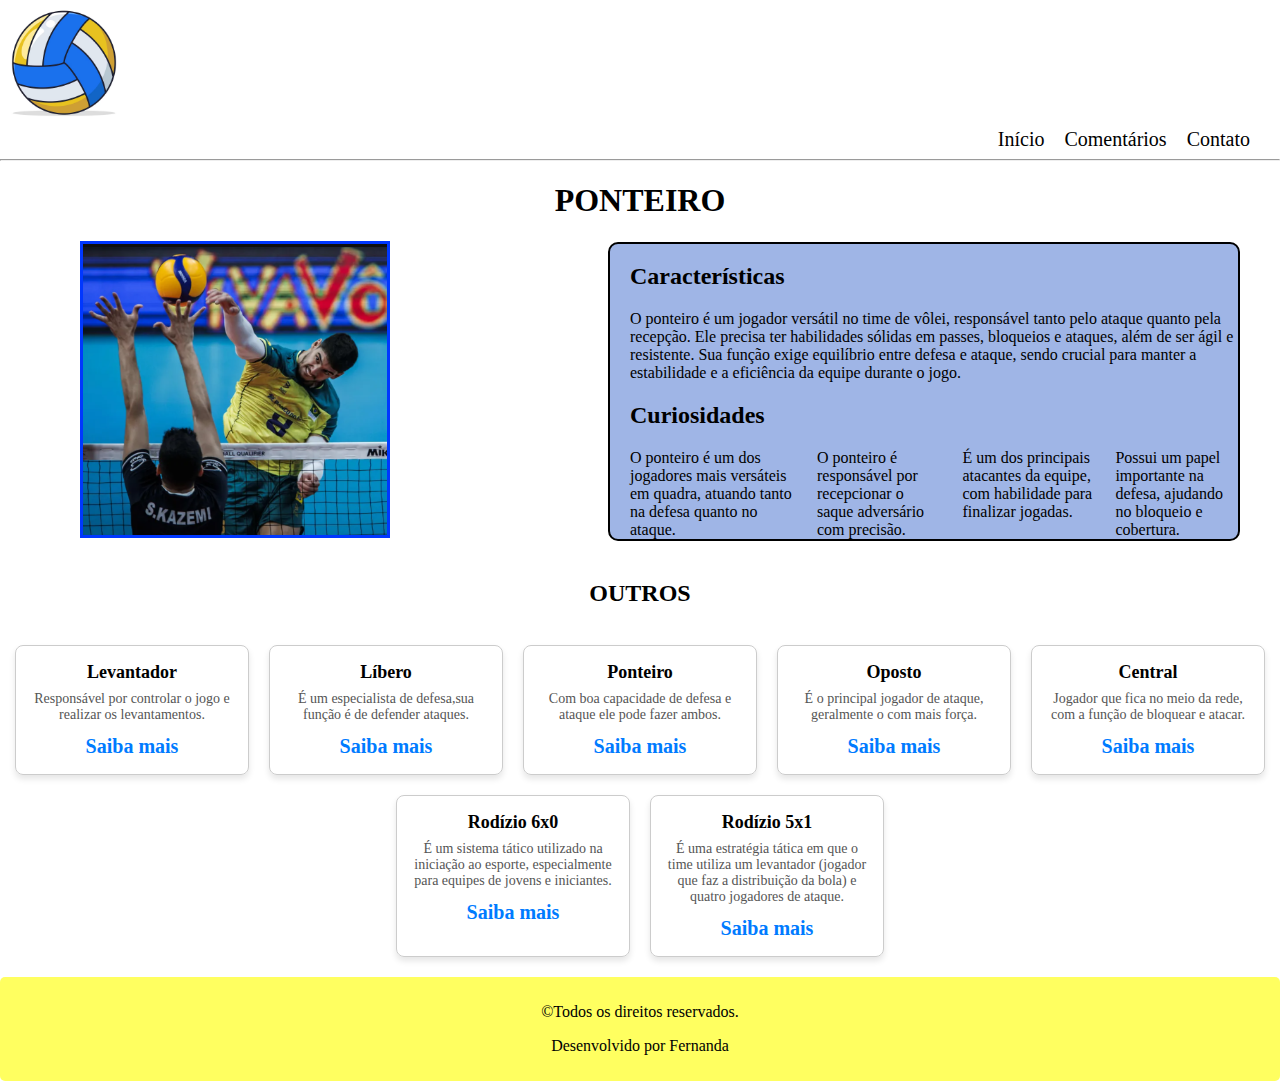
<file: ponteiro.html>
<!DOCTYPE html>
<html lang="pt-br">
<head>
    <meta charset="UTF-8">
    <meta name="viewport" content="width=device-width, initial-scale=1.0">
    <link rel="stylesheet" href="style.css">
    <title>Vôlei</title>
    <link rel="icon" href="img/loguinho.avif" type="image/png">
    
</head>
<body>

    <header>
        <div class="header">
            <img src="img/loguinho.avif" alt="Ícone" id="icon">
        </div>

        <nav>
            <ul>
                <li>
                    <a href="index.html">Início</a>
                </li>
                <li>
                    <a href="comentarios.html">Comentários</a>
                </li>
                <li>
                    <a href="contato.html">Contato</a>
                </li>
            </ul>
        </nav>
    
    </header>
    <hr>
    

<center>
    
    <h1>PONTEIRO</h1>


</center>

    <section>
        <div class="conteudo">

            <div class="contem">

                <img src="img/Captura de tela 2025-05-05 200202.png" alt="IMAGEM DE UMA MENINA JOGANDO Vôlei
                " id="capa2">

            </div>

            <div class="container2">

                <h2>Características</h2>

                <p>O ponteiro é um jogador versátil no time de vôlei, responsável tanto pelo ataque quanto pela recepção. Ele precisa ter habilidades sólidas em passes, bloqueios e ataques, além de ser ágil e resistente. Sua função exige equilíbrio entre defesa e ataque, sendo crucial para manter a estabilidade e a eficiência da equipe durante o jogo.</p>
                <h2>Curiosidades</h2>

                <ul>
                    <li>O ponteiro é um dos jogadores mais versáteis em quadra, atuando tanto na defesa quanto no ataque.</li>
                    <li>O ponteiro é responsável por recepcionar o saque adversário com precisão.</li>
                    <li>É um dos principais atacantes da equipe, com habilidade para finalizar jogadas.</li>
                    <li>Possui um papel importante na defesa, ajudando no bloqueio e cobertura.</li>
                    
                </ul>
            </div>

        </div>
        <br>
    </section>

    <center>
            <h2>OUTROS</h2>
</center>
<br>
        <div class="cards-container">
            <div class="card">
                <h3>Levantador</h3>
                <p>Responsável por controlar o jogo e realizar os levantamentos.</p>
                <a href="levantador.html" class="saiba-mais">Saiba mais</a>
            </div>
            <div class="card">
                <h3>Líbero</h3>
                <p>É um especialista de defesa,sua função é de defender ataques.</p>
                <a href="libero.html" class="saiba-mais">Saiba mais</a>
            </div>
            <div class="card">
                <h3>Ponteiro</h3>
                <p>Com boa capacidade de defesa e ataque ele pode fazer ambos.</p>
                <a href="ponteiro.html" class="saiba-mais">Saiba mais</a>
            </div>
            <div class="card">
                <h3>Oposto</h3>
                <p>É o principal jogador de ataque, geralmente o com mais força.</p>
                <a href="oposto.html" class="saiba-mais">Saiba mais</a>
            </div>
            <div class="card">
                <h3>Central</h3>
                <p>Jogador que fica no meio da rede, com a função de bloquear e atacar.</p>
                <a href="central.html" class="saiba-mais">Saiba mais</a>
            </div>
            <div class="card">
                <h3>Rodízio 6x0</h3>
                <p>É um sistema tático utilizado na iniciação ao esporte, especialmente para equipes de jovens e iniciantes.</p>
                <a href="rodizio1.html" class="saiba-mais">Saiba mais</a>
            </div>
            <div class="card">
                <h3>Rodízio 5x1</h3>
                <p>É uma estratégia tática em que o time utiliza um levantador (jogador que faz a distribuição da bola) e quatro jogadores de ataque.</p>
                <a href="rodizio2.html" class="saiba-mais">Saiba mais</a>
            </div>
        </div>
        

    <center>
    <footer id="footer2"> 
        <div class="footer">
            <p>&copy;Todos os direitos reservados.</p>
            <p>Desenvolvido por Fernanda</p>
        </div>
    </footer>
    </center>

</body>
</html>
</file>
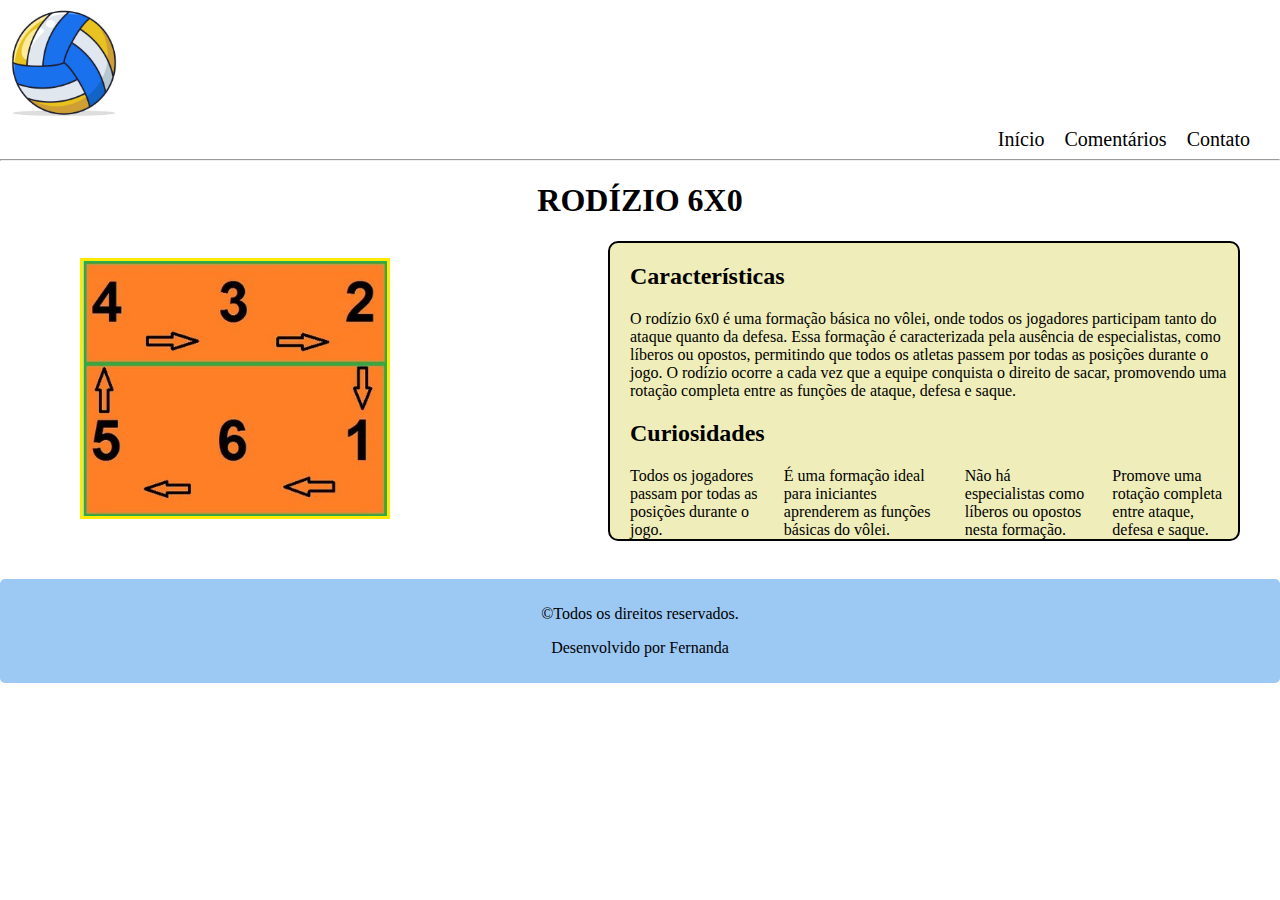
<file: rodizio1.html>
<!DOCTYPE html>
<html lang="pt-br">
<head>
    <meta charset="UTF-8">
    <meta name="viewport" content="width=device-width, initial-scale=1.0">
    <link rel="stylesheet" href="style.css">
    <title>Vôlei</title>
    <link rel="icon" href="img/loguinho.avif" type="image/png">
    
</head>
<body>

    <header>
        <div class="header">
            <img src="img/loguinho.avif" alt="Ícone" id="icon">
        </div>

        <nav>
            <ul>
                <li>
                    <a href="index.html">Início</a>
                </li>
                <li>
                    <a href="comentarios.html">Comentários</a>
                </li>
                <li>
                    <a href="#contact">Contato</a>
                </li>
            </ul>
        </nav>
    
    </header>
    <hr>
    

<center>
    
    <h1>RODÍZIO 6X0</h1>


</center>

    <section>
        <div class="conteudo">

            <div class="contem">

                <img src="img/image.png" alt="IMAGEM DE  Vôlei
                " id="capa">

            </div>

            <div class="container">

                <h2>Características</h2>

                <p>O rodízio 6x0 é uma formação básica no vôlei, onde todos os jogadores participam tanto do ataque quanto da defesa. Essa formação é caracterizada pela ausência de especialistas, como líberos ou opostos, permitindo que todos os atletas passem por todas as posições durante o jogo. O rodízio ocorre a cada vez que a equipe conquista o direito de sacar, promovendo uma rotação completa entre as funções de ataque, defesa e saque.</p>
                
                <h2>Curiosidades</h2>

                <ul>
                    <li>Todos os jogadores passam por todas as posições durante o jogo.</li>
                    <li>É uma formação ideal para iniciantes aprenderem as funções básicas do vôlei.</li>
                    <li>Não há especialistas como líberos ou opostos nesta formação.</li>
                    <li>Promove uma rotação completa entre ataque, defesa e saque.</li>

            </div>

        </div>
        <br>
    </section>

    <center>
    <footer id="footer"> 
        <div class="footer">
            <p>&copy;Todos os direitos reservados.</p>
            <p>Desenvolvido por Fernanda</p>
        </div>
    </footer>
    </center>

</body>
</html>
</file>
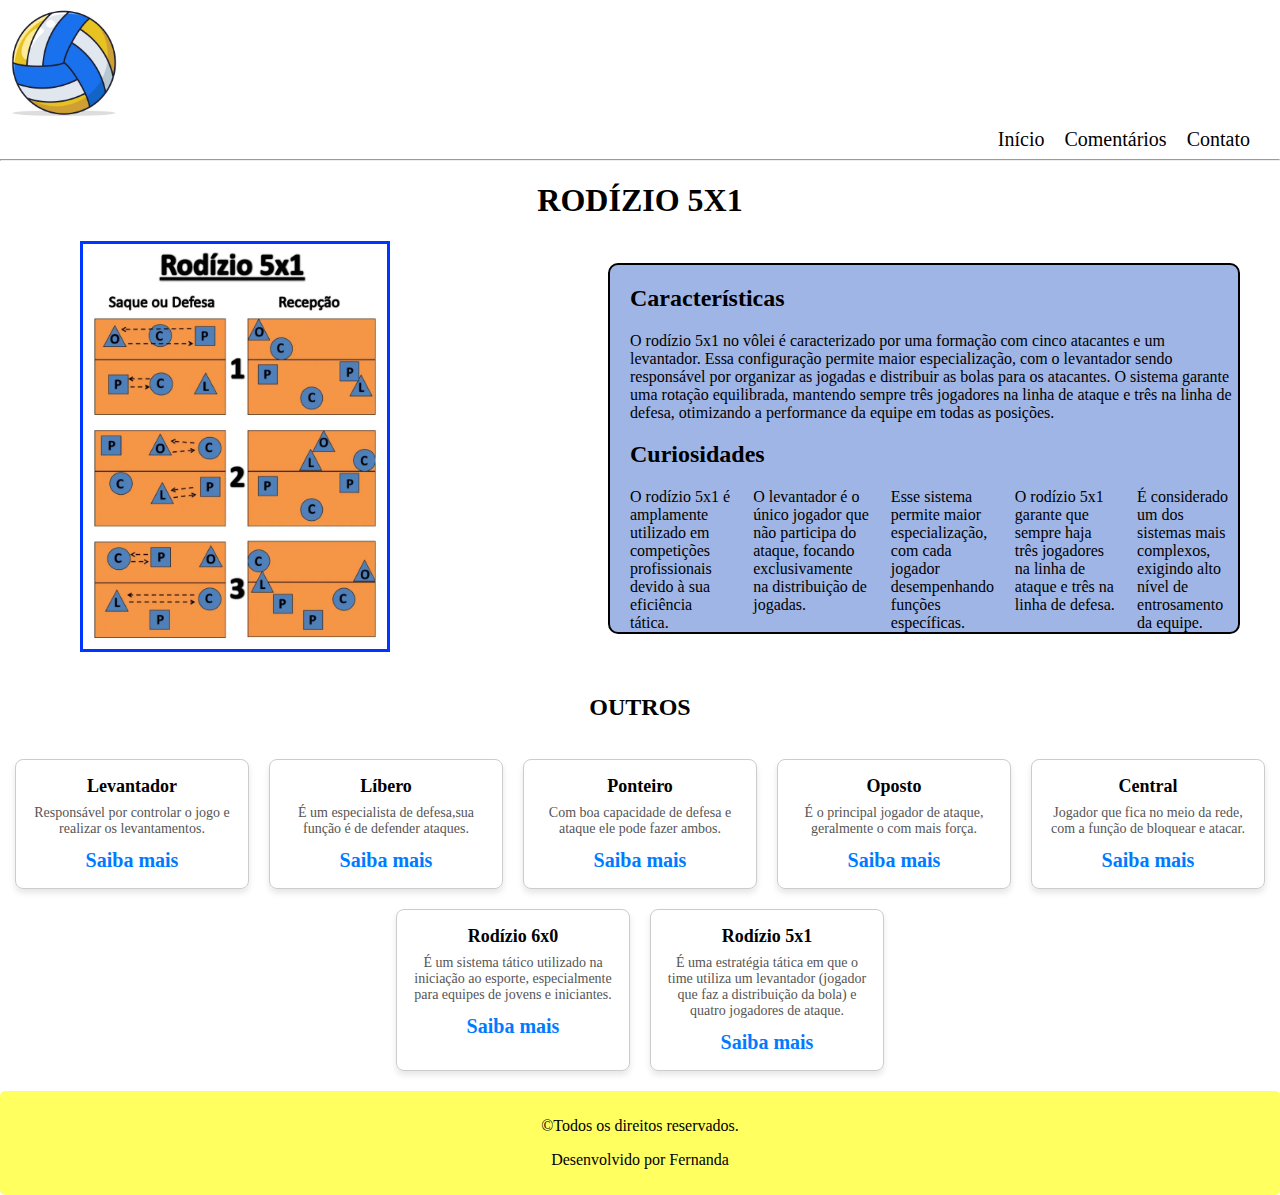
<file: rodizio2.html>
<!DOCTYPE html>
<html lang="pt-br">
<head>
    <meta charset="UTF-8">
    <meta name="viewport" content="width=device-width, initial-scale=1.0">
    <link rel="stylesheet" href="style.css">
    <title>Vôlei</title>
    <link rel="icon" href="img/loguinho.avif" type="image/png">
    
</head>
<body>

    <header>
        <div class="header">
            <img src="img/loguinho.avif" alt="Ícone" id="icon">
        </div>

        <nav>
            <ul>
                <li>
                    <a href="index.html">Início</a>
                </li>
                <li>
                    <a href="comentarios.html">Comentários</a>
                </li>
                <li>
                    <a href="#contact">Contato</a>
                </li>
            </ul>
        </nav>
    
    </header>
    <hr>
    

<center>
    
    <h1>RODÍZIO 5X1</h1>


</center>

    <section>
        <div class="conteudo">

            <div class="contem">

                <img src="img/image copy.png" alt="IMAGEM DE UMA MENINA JOGANDO Vôlei
                " id="capa2">

            </div>

            <div class="container2">

                <h2>Características</h2>

                <p>O rodízio 5x1 no vôlei é caracterizado por uma formação com cinco atacantes e um levantador. Essa configuração permite maior especialização, com o levantador sendo responsável por organizar as jogadas e distribuir as bolas para os atacantes. O sistema garante uma rotação equilibrada, mantendo sempre três jogadores na linha de ataque e três na linha de defesa, otimizando a performance da equipe em todas as posições.</p>
                <h2>Curiosidades</h2>

                <ul>
                    <li>O rodízio 5x1 é amplamente utilizado em competições profissionais devido à sua eficiência tática.</li>
                    <li>O levantador é o único jogador que não participa do ataque, focando exclusivamente na distribuição de jogadas.</li>
                    <li>Esse sistema permite maior especialização, com cada jogador desempenhando funções específicas.</li>
                    <li>O rodízio 5x1 garante que sempre haja três jogadores na linha de ataque e três na linha de defesa.</li>
                    <li>É considerado um dos sistemas mais complexos, exigindo alto nível de entrosamento da equipe.</li>

                </ul>
            </div>

        </div>
        <br>
    </section>



<center>
            <h2>OUTROS</h2>
</center>
<br>
        <div class="cards-container">
            <div class="card">
                <h3>Levantador</h3>
                <p>Responsável por controlar o jogo e realizar os levantamentos.</p>
                <a href="levantador.html" class="saiba-mais">Saiba mais</a>
            </div>
            <div class="card">
                <h3>Líbero</h3>
                <p>É um especialista de defesa,sua função é de defender ataques.</p>
                <a href="libero.html" class="saiba-mais">Saiba mais</a>
            </div>
            <div class="card">
                <h3>Ponteiro</h3>
                <p>Com boa capacidade de defesa e ataque ele pode fazer ambos.</p>
                <a href="ponteiro.html" class="saiba-mais">Saiba mais</a>
            </div>
            <div class="card">
                <h3>Oposto</h3>
                <p>É o principal jogador de ataque, geralmente o com mais força.</p>
                <a href="oposto.html" class="saiba-mais">Saiba mais</a>
            </div>
            <div class="card">
                <h3>Central</h3>
                <p>Jogador que fica no meio da rede, com a função de bloquear e atacar.</p>
                <a href="central.html" class="saiba-mais">Saiba mais</a>
            </div>
            <div class="card">
                <h3>Rodízio 6x0</h3>
                <p>É um sistema tático utilizado na iniciação ao esporte, especialmente para equipes de jovens e iniciantes.</p>
                <a href="rodizio1.html" class="saiba-mais">Saiba mais</a>
            </div>
            <div class="card">
                <h3>Rodízio 5x1</h3>
                <p>É uma estratégia tática em que o time utiliza um levantador (jogador que faz a distribuição da bola) e quatro jogadores de ataque.</p>
                <a href="rodizio2.html" class="saiba-mais">Saiba mais</a>
            </div>
        </div>


    <center>
    <footer id="footer2"> 
        <div class="footer">
            <p>&copy;Todos os direitos reservados.</p>
            <p>Desenvolvido por Fernanda</p>
        </div>
    </footer>
    </center>

</body>
</html>
</file>
<file: style.css>
@import url('https://fonts.googleapis.com/css2?family=Cal+Sans&display=swap');
    body{
        margin: 0;
        padding: 0;
        font-family: 'Times New Roman', Times, serif;
        background-color: #ffffff;
    }

    ul{
        list-style: none;
        margin: 0;
        padding: 0;
        display: inline-flex;
        gap: 20px;
    }

    nav{
        text-align: right;
        margin-right: 30px;
        
    }
    a{
        text-decoration: none;
        color: black;
        font-size: 20px;
    }
    .header{
        display: flex;
        align-items: center;
    }
    #icon{
        width: 10%;
        margin-right: 10px;
    }
    .container{
       flex: 1;
       padding-left: 20px;
       margin-right: 40px;
       background-color: rgb(239, 238, 186);
       border-radius: 10px;
       border: #000000 solid 2px;
    }
    #capa{
        width: 50%;
        height: auto;
        margin-left: 80px;
        border:rgb(255, 234, 0) solid 3px;
    }
    .conteudo{
       display: flex;
       align-items: center;
    }
    .contem{
        flex: 1;
    }

            .cards-container {
                display: flex;
                flex-wrap: wrap;
                gap: 20px;
                justify-content: center;
            }

            .card {
                border: 1px solid #ccc;
                border-radius: 8px;
                padding: 16px;
                width: 200px;
                text-align: center;
                box-shadow: 0 4px 6px rgba(0, 0, 0, 0.1);
            }

            .card h3 {
                margin: 0 0 8px;
                font-size: 18px;
            }

            .card p {
                margin: 0 0 12px;
                font-size: 14px;
                color: #555;
            }

            .card .saiba-mais {
                text-decoration: none;
                color: #007BFF;
                font-weight: bold;
            }

            .card .saiba-mais:hover {
                text-decoration: underline;
            }
            footer{
                text-align: center;
                margin-top: 20px;
                padding: 10px;
                background-color: #9cc8f4;
                border-radius: 5px;
            }
             #footer2{
                text-align: center;
                margin-top: 20px;
                padding: 10px;
                background-color: #ffff60;
                border-radius: 5px;
            }

            .container2{
       flex: 1;
       padding-left: 20px;
       margin-right: 40px;
       background-color: rgb(159, 181, 230);
       border-radius: 10px;
       border: #000000 solid 2px;
       }

       #capa2{
        width: 50%;
        height: auto;
        margin-left: 80px;
        border:rgb(0, 55, 255) solid 3px;
    }

.task {
  position: relative;
  color: #2e2e2f;
  cursor: move;
  background-color: #fff;
  padding: 1rem;
  border-radius: 8px;
  box-shadow: rgba(99, 99, 99, 0.1) 0px 2px 8px 0px;
  margin-bottom: 1rem;
  border: 3px dashed transparent;
  max-width: 350px;
  border: #000000 solid 2px;
}

.task:hover {
  box-shadow: rgba(99, 99, 99, 0.3) 0px 2px 8px 0px;
  border-color: rgba(162, 179, 207, 0.2) !important;
}

.task p {
  font-size: 15px;
  margin: 1.2rem 0;
}

.tag {
  border-radius: 100px;
  padding: 4px 13px;
  font-size: 12px;
  color: #ffffff;
  background-color: #1389eb;
}

.tags {
  width: 100%;
  display: flex;
  align-items: center;
  justify-content: space-between;
}

.options {
  background: transparent;
  border: 0;
  color: #c4cad3;
  font-size: 17px;
}

.options svg {
  fill: #9fa4aa;
  width: 20px;
}

.stats {
  position: relative;
  width: 100%;
  color: #9fa4aa;
  font-size: 12px;
  display: flex;
  align-items: center;
  justify-content: space-between;
}

.stats div {
  margin-right: 1rem;
  height: 20px;
  display: flex;
  align-items: center;
  cursor: pointer;
}

.stats svg {
  margin-right: 5px;
  height: 100%;
  stroke: #9fa4aa;
}

.viewer span {
  height: 30px;
  width: 30px;
  background-color: rgb(172, 163, 4);
  margin-right: -10px;
  border-radius: 50%;
  border: 1px solid #fff;
  display: grid;
  align-items: center;
  text-align: center;
  font-weight: bold;
  color: #fff;
  padding: 2px;
}

.viewer span svg {
  stroke: #fff;
}


.form-container {
  width: 400px;
  background: rgb(251, 255, 178);
  border: 2px solid black;
  padding: 32px 24px;
  font-size: 14px;
  font-family: inherit;
  color: rgb(0, 0, 0);
  display: flex;
  flex-direction: column;
  gap: 20px;
  box-sizing: border-box;
  border-radius: 16px;
}

.form-container button:active {
  scale: 0.95;
}

.form-container .form {
  display: flex;
  flex-direction: column;
  gap: 20px;
}

.form-container .form-group {
  display: flex;
  flex-direction: column;
  gap: 2px;
}

.form-container .form-group label {
  display: block;
  margin-bottom: 5px;
  color: #000000;
  font-weight: 600;
  font-size: 12px;
}

.form-container .form-group input {
  width: 90%;
  padding: 12px 16px;
  border-radius: 8px;
  color: #000000;
  font-family: inherit;
  background-color: transparent;
  border: 1px solid #414141;
}

.form-container .form-group textarea {
  width: 90%;
  padding: 12px 16px;
  border-radius: 8px;
  resize: none;
  color: #000000;
  height: 96px;
  border: 1px solid #414141;
  background-color: transparent;
  font-family: inherit;
}

.form-container .form-group input::placeholder {
  opacity: 0.5;
}

.form-container .form-group input:focus {
  outline: none;
  border-color: #0022ff;
}

.form-container .form-group textarea:focus {
  outline: none;
  border-color: #0022ff;
}

.form-container .form-submit-btn {
  display: flex;
  align-items: flex-start;
  justify-content: center;
  align-self: flex-start;
  font-family: inherit;
  color: #ffffff;
  font-weight: 600;
  width: 40%;
  background: #0018f5;
  border: 1px solid #414141;
  padding: 12px 16px;
  font-size: inherit;
  gap: 8px;
  margin-top: 8px;
  cursor: pointer;
  border-radius: 6px;
}

.form-container .form-submit-btn:hover {
  background-color: #fff;
  border-color: #fff;
}
</file>
<file: style2.css>
.card {
  width: 17em;
  height: 22.5em;
  background: #008397;
  transition: 1s ease-in-out;
  clip-path: polygon(30px 0%, 100% 0, 100% calc(100% - 30px), calc(100% - 30px) 100%, 0 100%, 0% 30px);
  border-top-right-radius: 20px;
  border-bottom-left-radius: 20px;
  display: flex;
  flex-direction: column;
}

.card span {
  font-weight: bold;
  color: white;
  text-align: center;
  display: block;
  font-size: 1em;
}

.card .info {
  font-weight: 400;
  color: white;
  display: block;
  text-align: center;
  font-size: 0.72em;
  margin: 1em;
}

.card .img {
  width: 4.8em;
  height: 4.8em;
  background: white;
  border-radius: 15px;
  margin: auto;
}

.card .share {
  margin-top: 1em;
  display: flex;
  justify-content: center;
  gap: 1em;
}

.card a {
  color: rgb(0, 0, 0);
  transition: .4s ease-in-out;
}

.card a:hover {
  color: rgb(251, 255, 0);
}

.card button {
  padding: 0.8em 1.7em;
  display: block;
  margin: auto;
  border-radius: 25px;
  border: none;
  font-weight: bold;
  background: #ffffff;
  color: rgb(0, 0, 0);
  transition: .4s ease-in-out;
}

.card button:hover {
  background: red;
  color: white;
  cursor: pointer;
}
</file>
